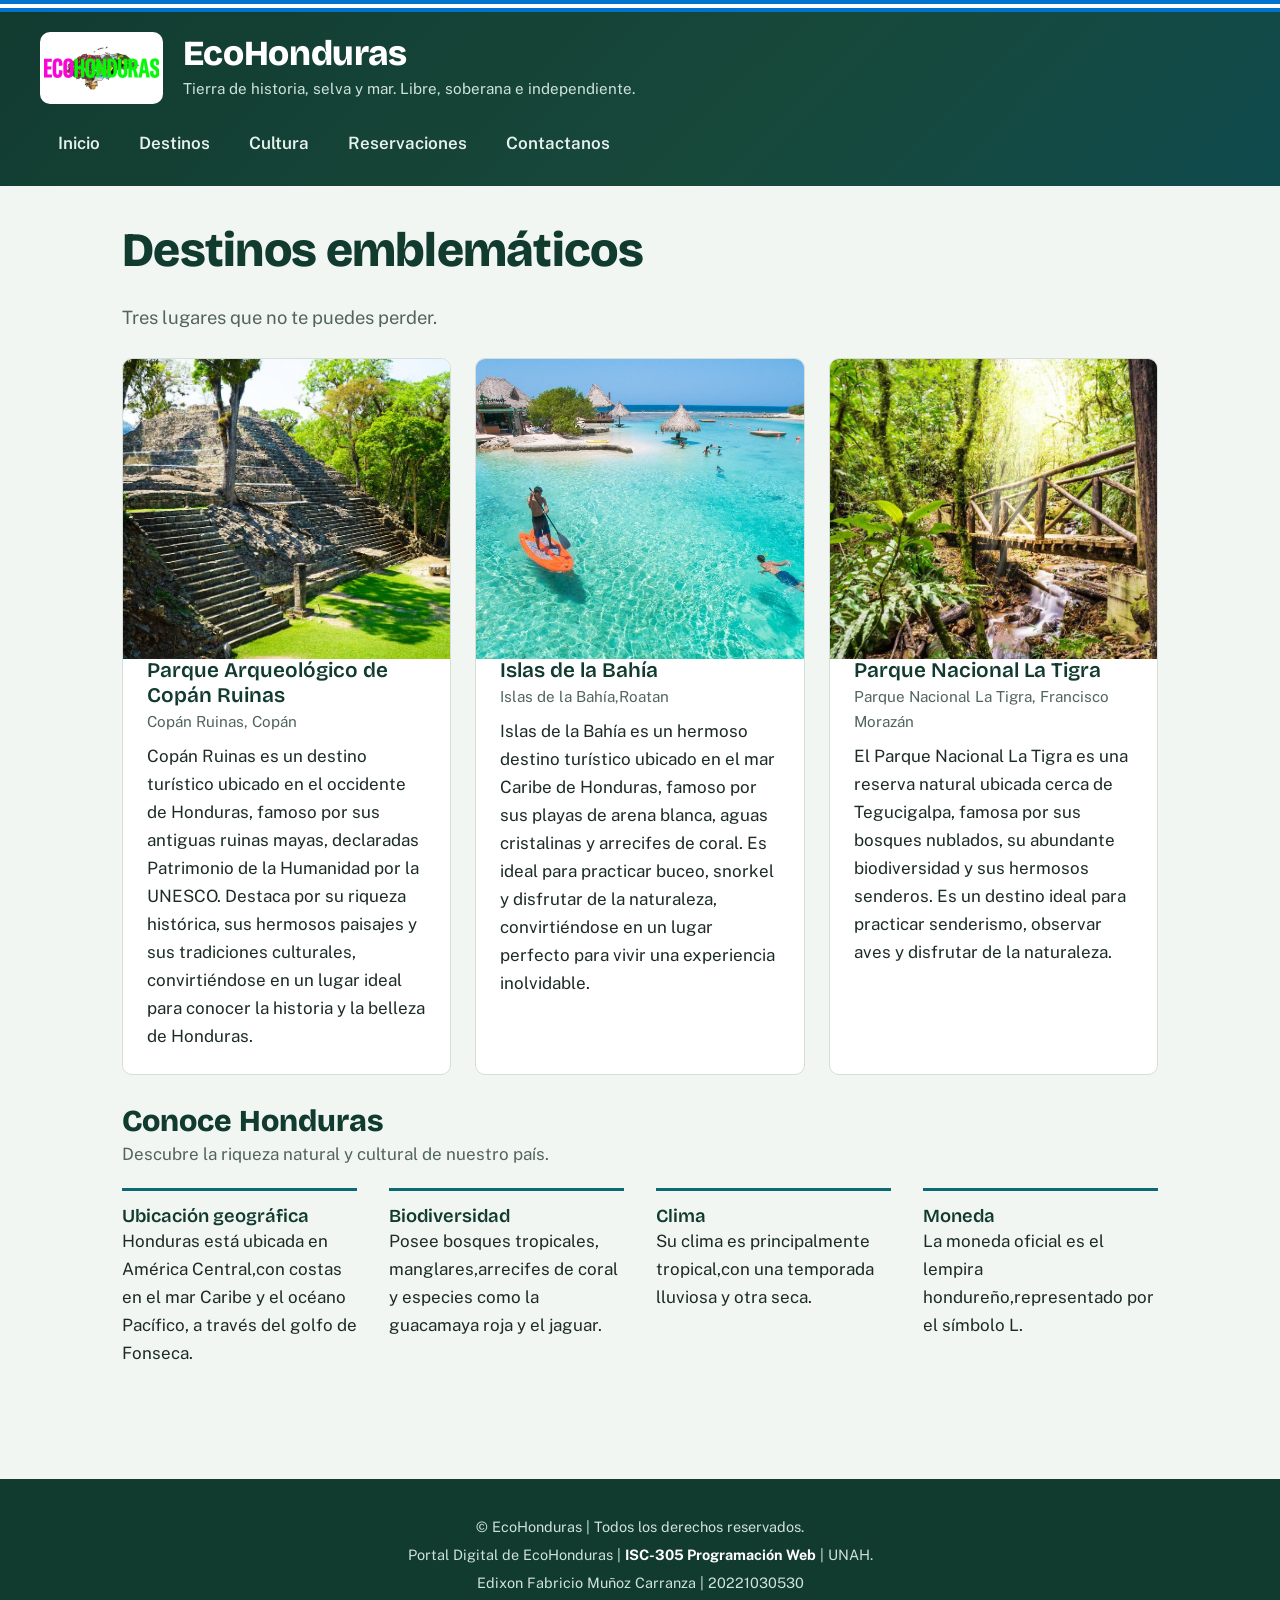
<file: index.html>
<!DOCTYPE html>
<html lang="es">
    <head>
        <meta charset="UTF-8">
        <meta name="viewport" content="width=device-width,initial-scale 1.0">
        <title>EcoHonduras</title>
        <link rel="stylesheet" href="css/style.css">
    </head>
    <body>
        <header>
            <div>
                <figure>
                    <img src="img/logo.png" alt="Logo EcoHonduras">
                </figure>
            </div>
            <div>
                <h1>EcoHonduras</h1>
                <p>Tierra de historia, selva y mar. Libre, soberana e independiente.</p>
            </div>      
            <nav>
                <ul>
                    <li><a href="index.html">Inicio</a></li>
                    <li><a href="destinos.html">Destinos</a></li>
                    <li><a href="cultura.html">Cultura</a></li>
                    <li><a href="reservaciones.html">Reservaciones</a></li>
                    <li><a href="contactos.html">Contactanos</a></li>
                </ul>
            </nav>
        </header>

        <main>
            <section>
                <h2>Destinos emblemáticos</h2>
                <p>Tres lugares que no te puedes perder.</p>
                <article>
                    <h3>Parque Arqueológico de Copán Ruinas</h3>
                    <figure> <img src="img/ruinas-de-copan.jpg" alt="Ruinas de Copan" width="400" height="300"></figure>
                    <figcaption>Copán Ruinas, Copán</figcaption>
                    <p>
                        Copán Ruinas es un destino turístico ubicado en el occidente de Honduras, famoso por sus antiguas ruinas 
                        mayas, declaradas Patrimonio de la Humanidad por la UNESCO. Destaca por su riqueza histórica, sus hermosos 
                        paisajes y sus tradiciones culturales, convirtiéndose en un lugar ideal para conocer la historia y la belleza 
                        de Honduras.
                    </p>
                </article>

                <article>
                    <h3>Islas de la Bahía</h3>
                    <figure> <img src="img/islas-diario-roatan.jpg" alt="Islas de la Bahía" width="400" height="300"></figure>
                    <figcaption>Islas de la Bahía,Roatan</figcaption>
                    <p>
                        Islas de la Bahía es un hermoso destino turístico ubicado en el mar Caribe de Honduras, famoso por sus playas de 
                        arena blanca, aguas cristalinas y arrecifes de coral. Es ideal para practicar buceo, snorkel y disfrutar de la 
                        naturaleza, convirtiéndose en un lugar perfecto para vivir una experiencia inolvidable.
                    </p>
                </article>

                <article>
                    <h3>Parque Nacional La Tigra</h3>
                    <figure> <img src="img/La tigra 1.jpg" alt="Parque Nacional la Tigra" width="400" height="300"></figure>
                    <figcaption>Parque Nacional La Tigra, Francisco Morazán</figcaption>
                    <p>
                        El Parque Nacional La Tigra es una reserva natural ubicada cerca de Tegucigalpa, famosa por sus bosques nublados, 
                        su abundante biodiversidad y sus hermosos senderos. Es un destino ideal para practicar senderismo, observar aves 
                        y disfrutar de la naturaleza.
                    </p>
                </article>
            </section>

            <section>
                <h2>Conoce Honduras</h2>
                <p>Descubre la riqueza natural y cultural de nuestro país.</p>

                <div>
                    <article>
                        <h3>Ubicación geográfica</h3>
                        <p>Honduras está ubicada en América Central,con costas en el mar Caribe y el océano Pacífico, a través del golfo de Fonseca.</p>
                    </article>

                    <article>
                        <h3>Biodiversidad</h3>
                        <p>Posee bosques tropicales, manglares,arrecifes de coral y especies como la guacamaya roja y el jaguar.</p>
                    </article>

                    <article>
                        <h3>Clima</h3>
                        <p>Su clima es principalmente tropical,con una temporada lluviosa y otra seca.</p>
                    </article>

                    <article>
                        <h3>Moneda</h3>
                        <p>La moneda oficial es el lempira hondureño,representado por el símbolo L.</p>
                    </article>

                </div>
            </section>
        </main>
        <footer>
            <p>
                &copy; EcoHonduras | Todos los derechos reservados.
            </p>
            <p>Portal Digital de EcoHonduras | <strong>ISC-305 Programación Web</strong> | UNAH.</p>
            <p>Edixon Fabricio Muñoz Carranza | 20221030530</p>
        </footer>
    </body>
</html>
</file>
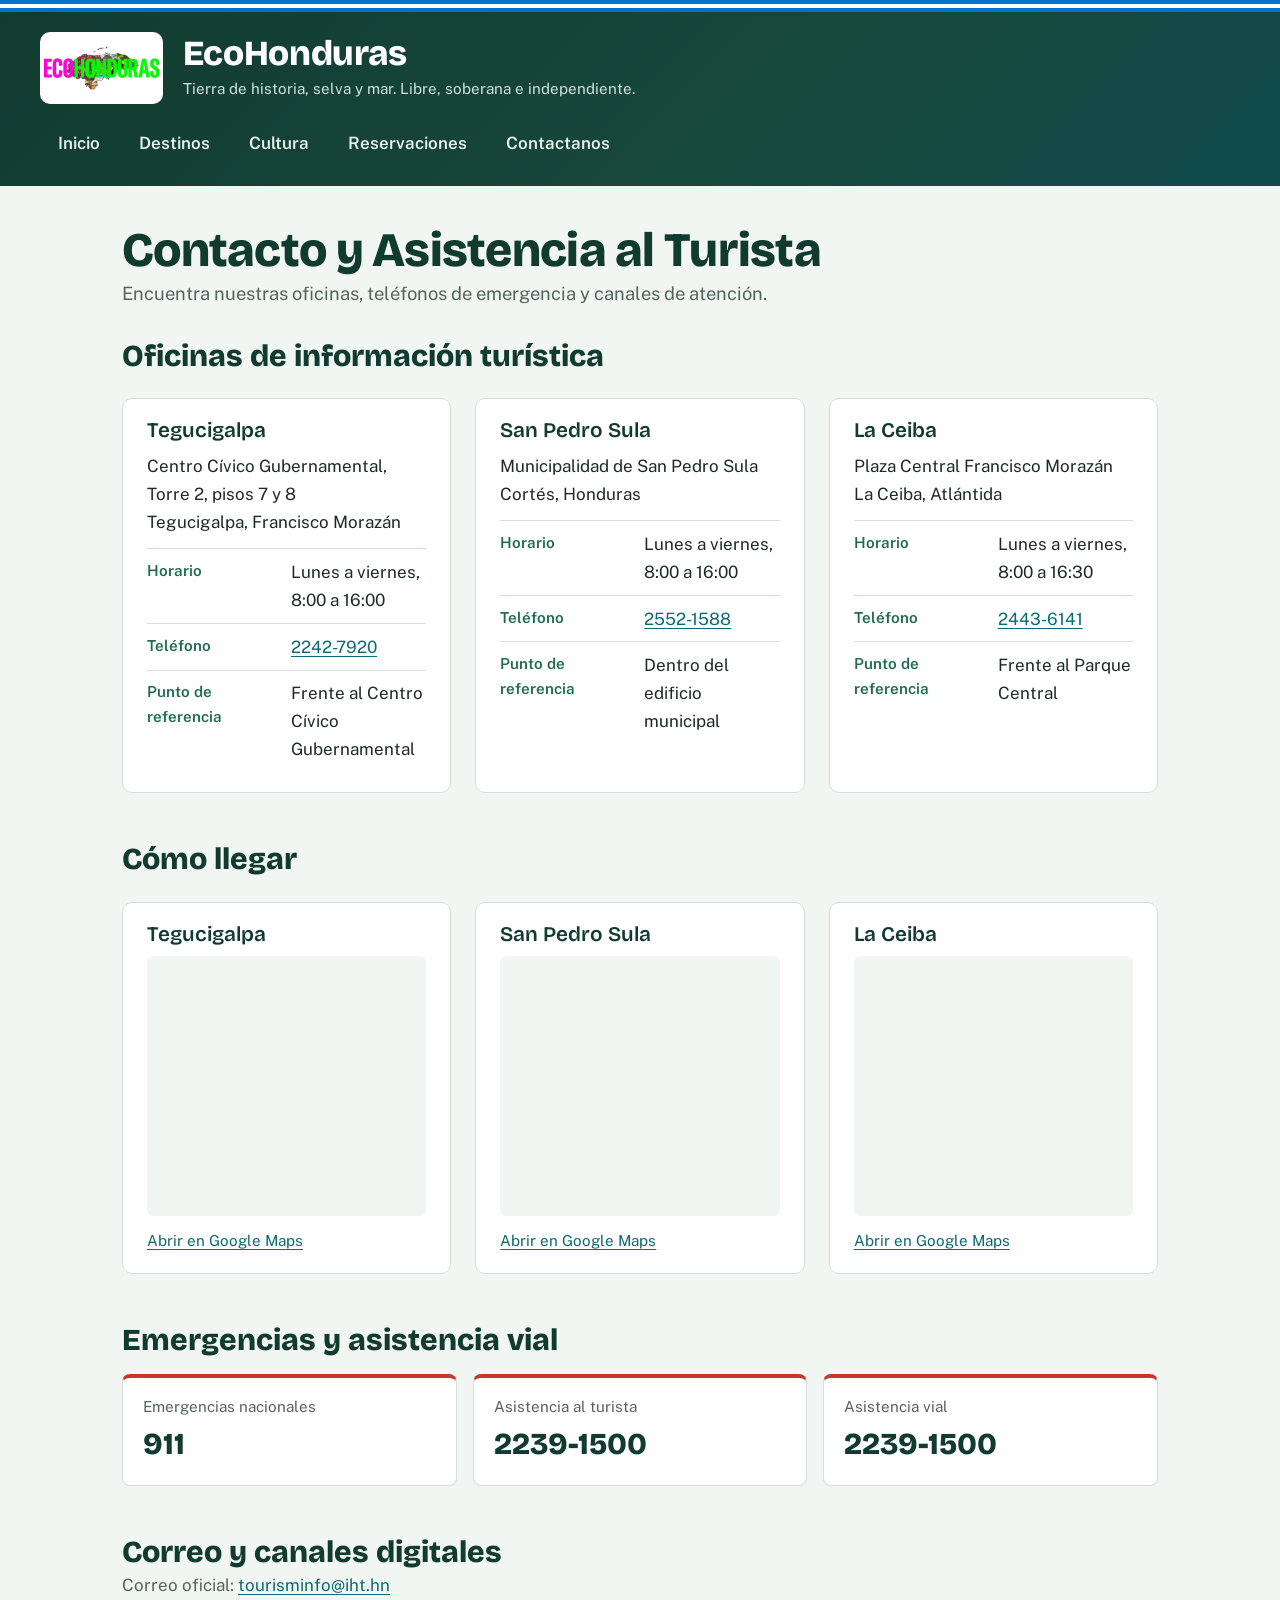
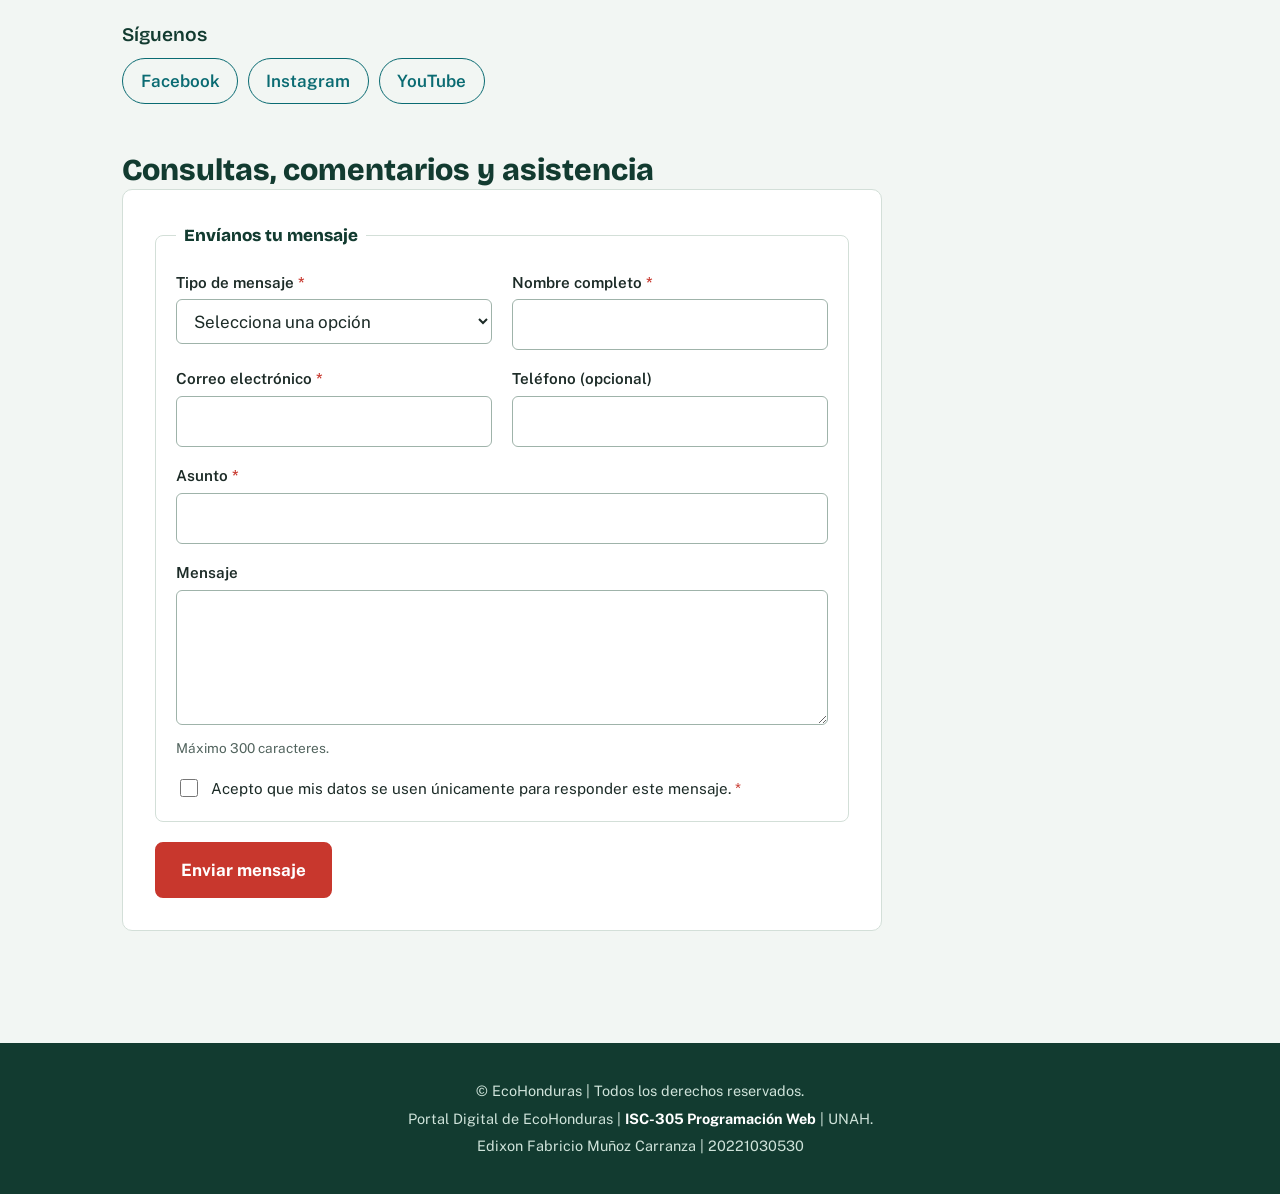
<file: contactos.html>
<!DOCTYPE html>
<html lang="es">
    <head>
        <meta charset="UTF-8">
        <meta name="viewport" content="width=device-width,initial-scale 1.0">
        <title>EcoHonduras</title>
        <link rel="stylesheet" href="css/style.css">
        <link rel="stylesheet" href="css/contactos.css">
    </head>
    <body>
        <header>
            <div>
                <figure>
                    <img src="img/logo.png" alt="Logo EcoHonduras">
                </figure>
            </div>
            <div>
                <h1>EcoHonduras</h1>
                <p>Tierra de historia, selva y mar. Libre, soberana e independiente.</p>
            </div>      
            <nav>
                <ul>
                    <li><a href="index.html">Inicio</a></li>
                    <li><a href="destinos.html">Destinos</a></li>
                    <li><a href="cultura.html">Cultura</a></li>
                    <li><a href="reservaciones.html">Reservaciones</a></li>
                    <li><a href="contactos.html">Contactanos</a></li>
                </ul>
            </nav>
        </header>
        <main>
            <section>
                <h2>Contacto y Asistencia al Turista</h2>
                <p>Encuentra nuestras oficinas, teléfonos de emergencia y canales de atención.</p>
            </section>

            <section>
                <h2>Oficinas de información turística</h2>

                <article>
                    <h3>Tegucigalpa</h3>
                    <address>
                    Centro Cívico Gubernamental, Torre 2, pisos 7 y 8<br>
                    Tegucigalpa, Francisco Morazán
                    </address>
                    <dl>
                    <div><dt>Horario</dt><dd>Lunes a viernes, 8:00 a 16:00</dd></div>
                    <div><dt>Teléfono</dt><dd><a href="tel:+50422427920">2242-7920</a></dd></div>
                    <div><dt>Punto de referencia</dt><dd>Frente al Centro Cívico Gubernamental</dd></div>
                    </dl>
                </article>

                <article>
                    <h3>San Pedro Sula</h3>
                    <address>
                    Municipalidad de San Pedro Sula<br>
                    Cortés, Honduras
                    </address>
                    <dl>
                    <div><dt>Horario</dt><dd>Lunes a viernes, 8:00 a 16:00</dd></div>
                    <div><dt>Teléfono</dt><dd><a href="tel:+50425521588">2552-1588</a></dd></div>
                    <div><dt>Punto de referencia</dt><dd>Dentro del edificio municipal</dd></div>
                    </dl>
                </article>

                <article>
                    <h3>La Ceiba</h3>
                    <address>
                    Plaza Central Francisco Morazán<br>
                    La Ceiba, Atlántida
                    </address>
                    <dl>
                    <div><dt>Horario</dt><dd>Lunes a viernes, 8:00 a 16:30</dd></div>
                    <div><dt>Teléfono</dt><dd><a href="tel:+50424436141">2443-6141</a></dd></div>
                    <div><dt>Punto de referencia</dt><dd>Frente al Parque Central</dd></div>
                    </dl>
                </article>
            </section>

            <section>
                <h2>Cómo llegar</h2>

                <article>
                    <h3>Tegucigalpa</h3>
                    <iframe
                    src="https://maps.google.com/maps?q=Centro+C%C3%ADvico+Gubernamental+Tegucigalpa+Honduras&amp;hl=es&amp;output=embed"
                    title="Mapa del Centro Cívico Gubernamental en Tegucigalpa"
                    width="600" height="400"
                    loading="lazy"
                    referrerpolicy="no-referrer-when-downgrade"></iframe>
                    <p><a href="https://maps.app.goo.gl/xcqtDkFf37687qEg8" target="_blank" rel="noopener noreferrer">Abrir en Google Maps</a></p>
                </article>

                <article>
                    <h3>San Pedro Sula</h3>
                    <iframe
                    src="https://maps.google.com/maps?q=Municipalidad+de+San+Pedro+Sula+Honduras&amp;hl=es&amp;output=embed"
                    title="Mapa de la Municipalidad de San Pedro Sula"
                    width="600" height="400"
                    loading="lazy"
                    referrerpolicy="no-referrer-when-downgrade"></iframe>
                    <p><a href="https://maps.app.goo.gl/H4vZ3taasVwSTg386" target="_blank" rel="noopener noreferrer">Abrir en Google Maps</a></p>
                </article>

                <article>
                    <h3>La Ceiba</h3>
                    <iframe
                    src="https://maps.google.com/maps?q=Municipalidad+de+La+Ceiba+Atl%C3%A1ntida+Honduras&amp;hl=es&amp;output=embed"
                    title="Mapa de la Municipalidad de La Ceiba"
                    width="600" height="400"
                    loading="lazy"
                    referrerpolicy="no-referrer-when-downgrade"></iframe>
                    <p><a href="https://maps.app.goo.gl/grFYdtGtT64FKicW9" target="_blank" rel="noopener noreferrer">Abrir en Google Maps</a></p>
                </article>
            </section>
            
            <section>
                <h2>Emergencias y asistencia vial</h2>
                <dl>
                    <div>
                    <dt>Emergencias nacionales</dt>
                    <dd><a href="tel:911">911</a></dd>
                    </div>
                    <div>
                    <dt>Asistencia al turista</dt>
                    <dd><a href="tel:+50422391500">2239-1500</a></dd>
                    </div>
                    <div>
                    <dt>Asistencia vial</dt>
                    <dd><a href="tel:+50422391500">2239-1500</a></dd>
                    </div>
                </dl>
            </section>

            <section>
                <h2>Correo y canales digitales</h2>
                <p>Correo oficial:
                    <a href="mailto:tourisminfo@iht.hn">tourisminfo@iht.hn</a>
                </p>

                <h3>Síguenos</h3>
                <ul>
                    <li><a href="https://www.facebook.com/HondurasTravel" target="_blank" rel="noopener noreferrer">Facebook</a></li>
                    <li><a href="https://www.instagram.com/honduras.travel" target="_blank" rel="noopener noreferrer">Instagram</a></li>
                    <li><a href="https://www.youtube.com/@HondurasTravel" target="_blank" rel="noopener noreferrer">YouTube</a></li>
                </ul>
            </section>

            <section>
                <h2>Consultas, comentarios y asistencia</h2>

                <form action="#" method="post">
                    <fieldset>
                        <legend>Envíanos tu mensaje</legend>
                        <div>
                            <label for="tipo-consulta">Tipo de mensaje</label>
                            <select id="tipo-consulta" name="tipo_consulta" required>
                                <option value="">Selecciona una opción</option>
                                <option value="consulta">Consulta general</option>
                                <option value="comentario">Comentario o sugerencia</option>
                                <option value="asistencia">Solicitud de asistencia ciudadana</option>
                            </select>
                        </div>
                        <div>
                            <label for="nombre">Nombre completo </label>
                            <input type="text" id="nombre" name="nombre" required>
                        </div>
                        <div>
                            <label for="correo">Correo electrónico </label>
                            <input type="email" id="correo" name="correo" required>
                        </div>
                        <div>
                            <label for="telefono">Teléfono (opcional)</label>
                            <input type="tel" id="telefono" name="telefono">
                        </div>
                        <div>
                            <label for="asunto">Asunto </label>
                            <input type="text" id="asunto" name="asunto" required>
                        </div>
                        <div>
                            <label for="comentarios">Mensaje</label><br>
                            <textarea id="comentarios" name="comentarios"
                                    rows="4" cols="40" maxlength="300"
                                    aria-describedby="ayuda-comentarios"></textarea><br>
                            <small id="ayuda-comentarios">Máximo 300 caracteres.</small>   
                        </div>
                        <div>
                            <input type="checkbox" id="privacidad" name="privacidad" required>
                            <label for="privacidad">Acepto que mis datos se usen únicamente para responder este mensaje.</label>
                        </div>
                    </fieldset>
                    <button type="submit">Enviar mensaje</button>
                </form>
            </section>
        </main>
        <footer>
            <p>
                &copy; EcoHonduras | Todos los derechos reservados.
            </p>
            <p>Portal Digital de EcoHonduras | <strong>ISC-305 Programación Web</strong> | UNAH.</p>
            <p>Edixon Fabricio Muñoz Carranza | 20221030530</p>
        </footer>
    </body>
</html>
</file>
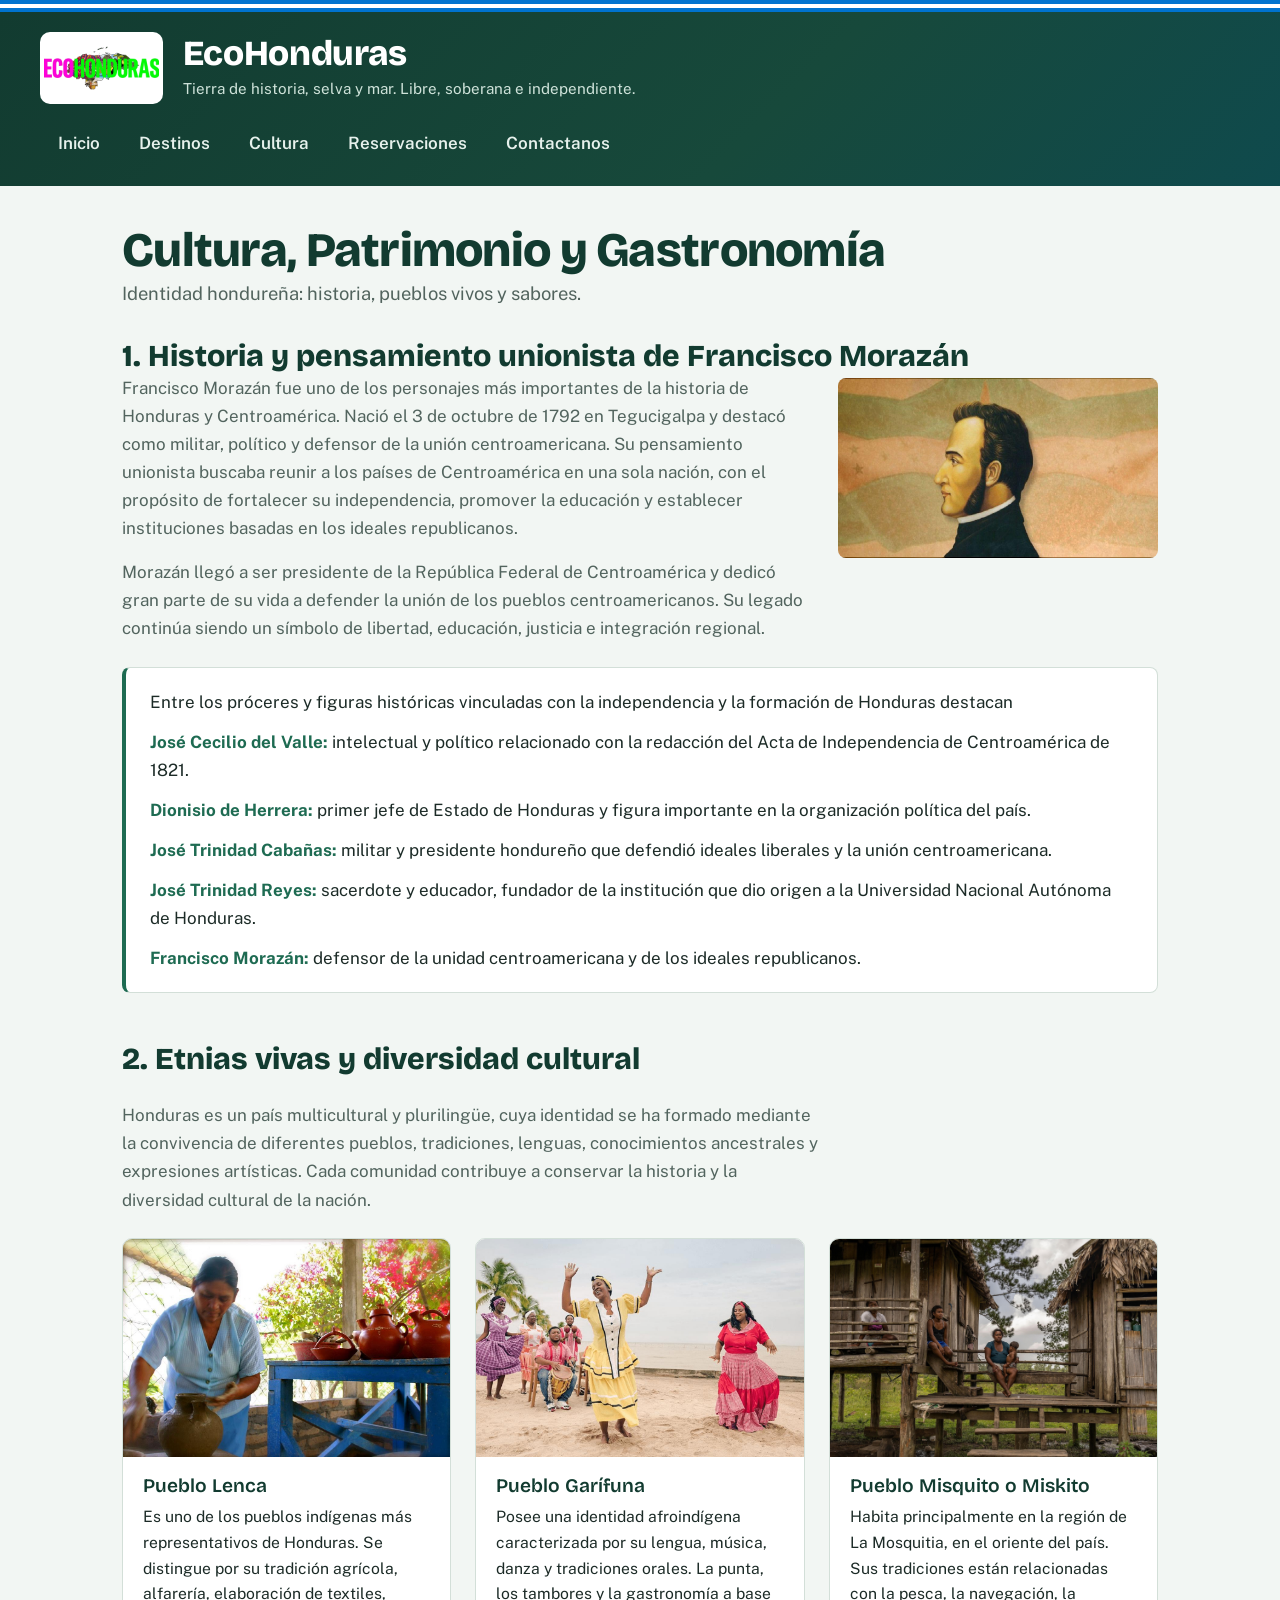
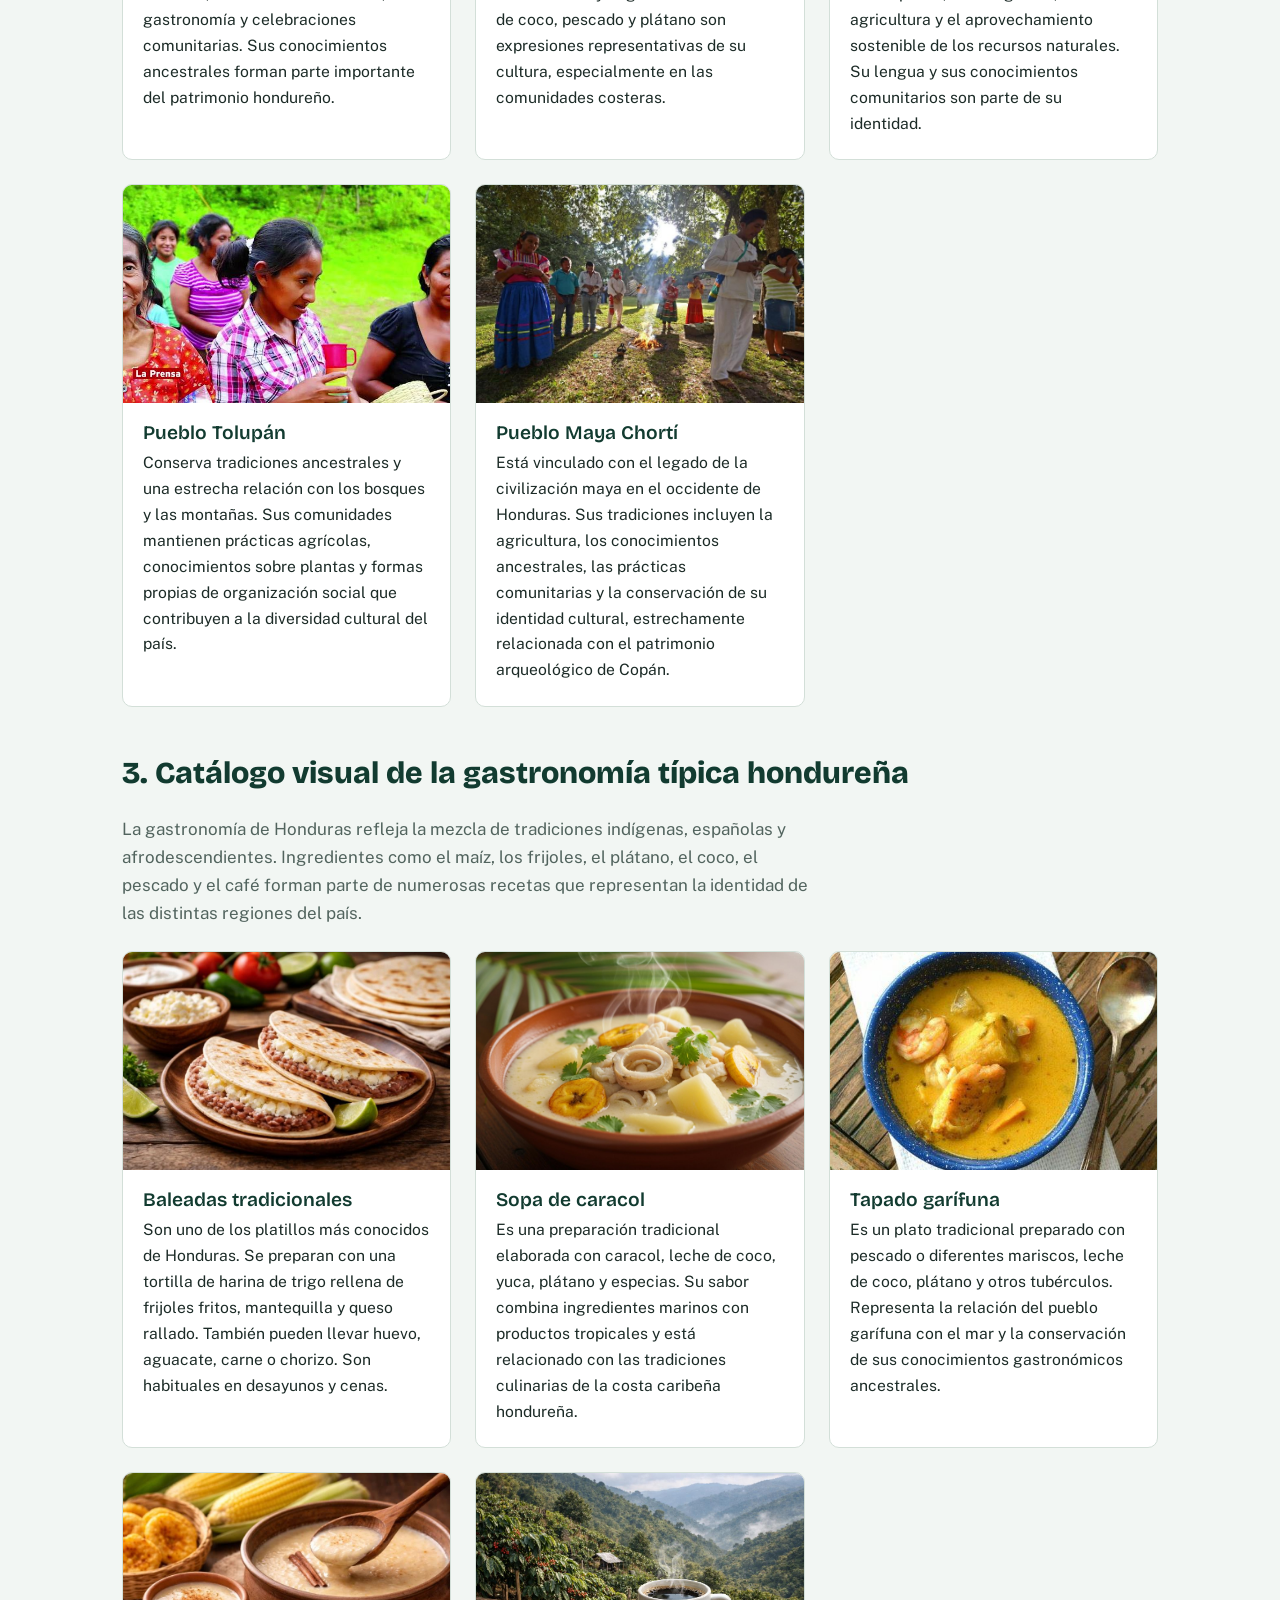
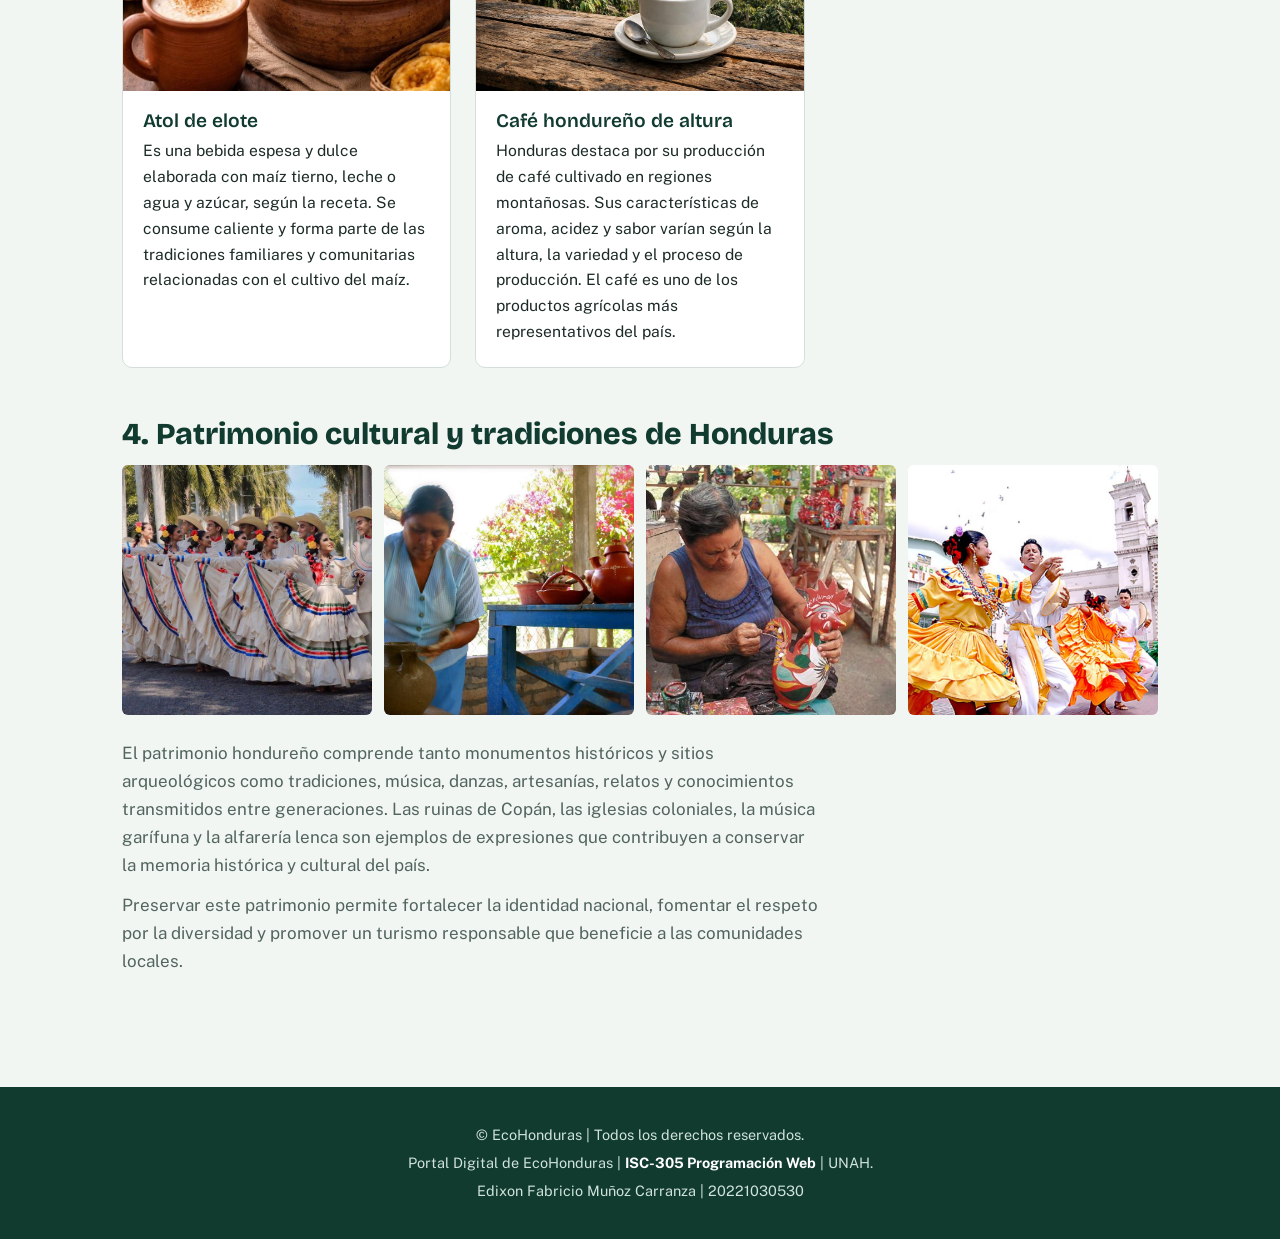
<file: cultura.html>
<!DOCTYPE html>
<html lang="es">
    <head>
        <meta charset="UTF-8">
        <meta name="viewport" content="width=device-width,initial-scale 1.0">
        <title>EcoHonduras</title>
        <link rel="stylesheet" href="css/style.css">
        <link rel="stylesheet" href="css/cultura.css">
    </head>
    <body>
        <header>
            <div>
                <figure>
                    <img src="img/logo.png" alt="Logo EcoHonduras">
                </figure>
            </div>
            <div>
                <h1>EcoHonduras</h1>
                <p>Tierra de historia, selva y mar. Libre, soberana e independiente.</p>
            </div>      
            <nav>
                <ul>
                    <li><a href="index.html">Inicio</a></li>
                    <li><a href="destinos.html">Destinos</a></li>
                    <li><a href="cultura.html">Cultura</a></li>
                    <li><a href="reservaciones.html">Reservaciones</a></li>
                    <li><a href="contactos.html">Contactanos</a></li>
                </ul>
            </nav>
        </header>
        <main>
            <section>
                <h2>Cultura, Patrimonio y Gastronomía</h2>
                <p>Identidad hondureña: historia, pueblos vivos y sabores.</p>
            </section>

            <section>
                <h3>1. Historia y pensamiento unionista de Francisco Morazán</h3>
                <figure>
                    <img src="img/francisco-morazan.jpg" alt="Francisco Morazán">
                </figure>
                <p>
                    Francisco Morazán fue uno de los personajes más importantes de la historia de Honduras y Centroamérica.
                    Nació el 3 de octubre de 1792 en Tegucigalpa y destacó como militar, político y defensor de la unión 
                    centroamericana. Su pensamiento unionista buscaba reunir a los países de Centroamérica en una sola nación, 
                    con el propósito de fortalecer su independencia, promover la educación y establecer instituciones basadas en 
                    los ideales republicanos.
                </p>
                <p>
                    Morazán llegó a ser presidente de la República Federal de Centroamérica y dedicó gran parte de su vida a 
                    defender la unión de los pueblos centroamericanos. Su legado continúa siendo un símbolo de libertad, educación, 
                    justicia e integración regional.
                </p>
                <div>
                    <p>Entre los próceres y figuras históricas vinculadas con la independencia y la formación de Honduras destacan</p>
                    <ul>
                        <li>
                            <strong>José Cecilio del Valle:</strong> intelectual y político relacionado con la redacción del Acta de Independencia de Centroamérica de 1821.
                        </li>
                        <li>
                            <strong>Dionisio de Herrera:</strong> primer jefe de Estado de Honduras y figura importante en la organización política del país.
                        </li>
                        <li>
                            <strong>José Trinidad Cabañas:</strong> militar y presidente hondureño que defendió ideales liberales y la unión centroamericana.
                        </li>
                        <li>
                            <strong>José Trinidad Reyes:</strong> sacerdote y educador, fundador de la institución que dio origen a la Universidad Nacional Autónoma de Honduras.
                        </li>
                        <li>
                            <strong>Francisco Morazán:</strong> defensor de la unidad centroamericana y de los ideales republicanos.
                        </li>
                    </ul>
                </div>
            </section>

            <section>
                <h3>2. Etnias vivas y diversidad cultural</h3>
                <p>Honduras es un país multicultural y plurilingüe, cuya identidad se ha formado mediante la convivencia de diferentes 
                    pueblos, tradiciones, lenguas, conocimientos ancestrales y expresiones artísticas. Cada comunidad contribuye a conservar 
                    la historia y la diversidad cultural de la nación.
                </p>

                <article>
                    <img src="img/lenca.jpg" alt="Pueblo Lenca elaborando artesanía">
                    <div>
                        <h3>Pueblo Lenca</h3>
                        <p>Es uno de los pueblos indígenas más representativos de Honduras. Se distingue por su tradición agrícola, alfarería, elaboración de textiles, gastronomía y celebraciones comunitarias. Sus conocimientos ancestrales forman parte importante del patrimonio hondureño.</p>
                    </div>
                </article>

                <article>
                    <img src="img/garifuna.jpg" alt="Pueblo Garífuna">
                    <div>
                        <h3>Pueblo Garífuna</h3>
                        <p>Posee una identidad afroindígena caracterizada por su lengua, música, danza y tradiciones orales. La punta, los tambores y la gastronomía a base de coco, pescado y plátano son expresiones representativas de su cultura, especialmente en las comunidades costeras.</p>
                    </div>
                </article>

                <article>
                    <img src="img/misquito.jpg" alt="Pueblo Misquito o Miskito">
                    <div>
                        <h3>Pueblo Misquito o Miskito</h3>
                        <p>Habita principalmente en la región de La Mosquitia, en el oriente del país. Sus tradiciones están relacionadas con la pesca, la navegación, la agricultura y el aprovechamiento sostenible de los recursos naturales. Su lengua y sus conocimientos comunitarios son parte de su identidad.</p>
                    </div>
                </article>

                <article>
                    <img src="img/tolupan.jpg" alt="Pueblo Tolupán">
                    <div>
                        <h3>Pueblo Tolupán</h3>
                        <p>Conserva tradiciones ancestrales y una estrecha relación con los bosques y las montañas. Sus comunidades mantienen prácticas agrícolas, conocimientos sobre plantas y formas propias de organización social que contribuyen a la diversidad cultural del país.</p>
                    </div>
                </article>

                <article>
                    <img src="img/chortis.jpg" alt="Pueblo Maya Chortí">
                    <div>
                        <h3>Pueblo Maya Chortí</h3>
                        <p>Está vinculado con el legado de la civilización maya en el occidente de Honduras. Sus tradiciones incluyen la agricultura, los conocimientos ancestrales, las prácticas comunitarias y la conservación de su identidad cultural, estrechamente relacionada con el patrimonio arqueológico de Copán.</p>
                    </div>
                </article>
            </section>

            <section>
                <h3>3. Catálogo visual de la gastronomía típica hondureña</h3>
                <p>La gastronomía de Honduras refleja la mezcla de tradiciones indígenas, españolas y afrodescendientes. 
                    Ingredientes como el maíz, los frijoles, el plátano, el coco, el pescado y el café forman parte de 
                    numerosas recetas que representan la identidad de las distintas regiones del país.
                </p>

                <article>
                    <img src="img/baleadas.jpg" alt="Baleadas tradicionales">
                    <div>
                        <h3>Baleadas tradicionales</h3>
                        <p>Son uno de los platillos más conocidos de Honduras. Se preparan con una tortilla de harina de trigo rellena de frijoles fritos, mantequilla y queso rallado. También pueden llevar huevo, aguacate, carne o chorizo. Son habituales en desayunos y cenas.</p>
                    </div>
                </article>

                <article>
                    <img src="img/sopa-de-caracol.jpg" alt="Sopa de caracol">
                    <div>
                        <h3>Sopa de caracol</h3>
                        <p>Es una preparación tradicional elaborada con caracol, leche de coco, yuca, plátano y especias. Su sabor combina ingredientes marinos con productos tropicales y está relacionado con las tradiciones culinarias de la costa caribeña hondureña.</p>
                    </div>
                </article>

                <article>
                    <img src="img/tapado-garifuna.jpg" alt="Tapado garífuna">
                    <div>
                        <h3>Tapado garífuna</h3>
                        <p>Es un plato tradicional preparado con pescado o diferentes mariscos, leche de coco, plátano y otros tubérculos. Representa la relación del pueblo garífuna con el mar y la conservación de sus conocimientos gastronómicos ancestrales.</p>
                    </div>
                </article>

                <article>
                    <img src="img/atol-de-elote.jpg" alt="Atol de elote">
                    <div>
                        <h3>Atol de elote</h3>
                        <p>Es una bebida espesa y dulce elaborada con maíz tierno, leche o agua y azúcar, según la receta. Se consume caliente y forma parte de las tradiciones familiares y comunitarias relacionadas con el cultivo del maíz.</p>
                    </div>
                </article>

                <article>
                    <img src="img/cafe.jpg" alt="Café hondureño de altura">
                    <div>
                        <h3>Café hondureño de altura</h3>
                        <p>Honduras destaca por su producción de café cultivado en regiones montañosas. Sus características de aroma, acidez y sabor varían según la altura, la variedad y el proceso de producción. El café es uno de los productos agrícolas más representativos del país.</p>
                    </div>
                </article>
            </section>

            <section>
                <h3>4. Patrimonio cultural y tradiciones de Honduras</h3>
                <img src="img/cultura1.jpg" alt="Trajes tipicos de Honduras">
                <img src="img/cultura2.jpg" alt="artesanía de Barro">
                <img src="img/cultura3.jpg" alt="artesanía">
                <img src="img/cultura4.jpg" alt="Bailes folklorico">

                <p>El patrimonio hondureño comprende tanto monumentos históricos y sitios arqueológicos como tradiciones, 
                    música, danzas, artesanías, relatos y conocimientos transmitidos entre generaciones. Las ruinas de Copán, 
                    las iglesias coloniales, la música garífuna y la alfarería lenca son ejemplos de expresiones que contribuyen 
                    a conservar la memoria histórica y cultural del país.
                </p>
                <p>Preservar este patrimonio permite fortalecer la identidad nacional, fomentar el respeto por la diversidad y 
                    promover un turismo responsable que beneficie a las comunidades locales.
                </p>
            </section>
        </main>
        <footer>
            <p>
                &copy; EcoHonduras | Todos los derechos reservados.
            </p>
            <p>Portal Digital de EcoHonduras | <strong>ISC-305 Programación Web</strong> | UNAH.</p>
            <p>Edixon Fabricio Muñoz Carranza | 20221030530</p>
        </footer>
    </body>
</html>
</file>
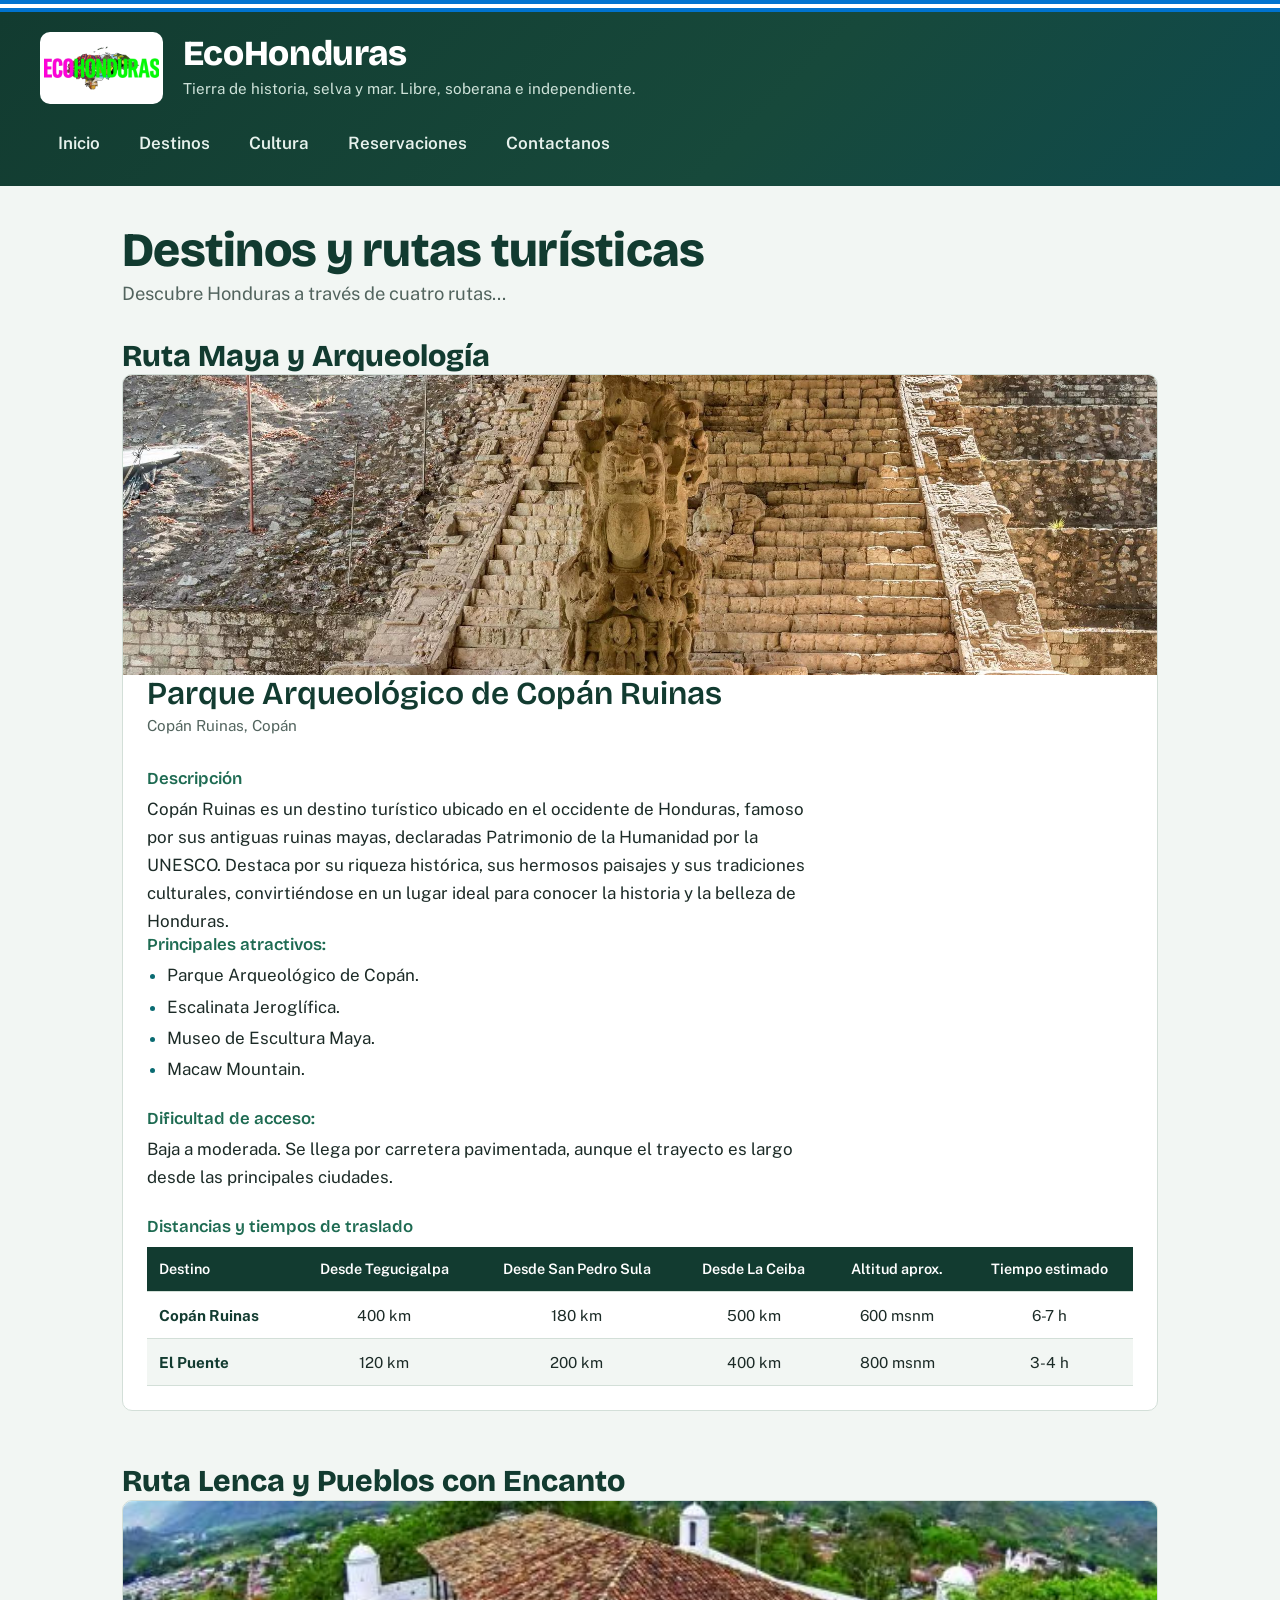
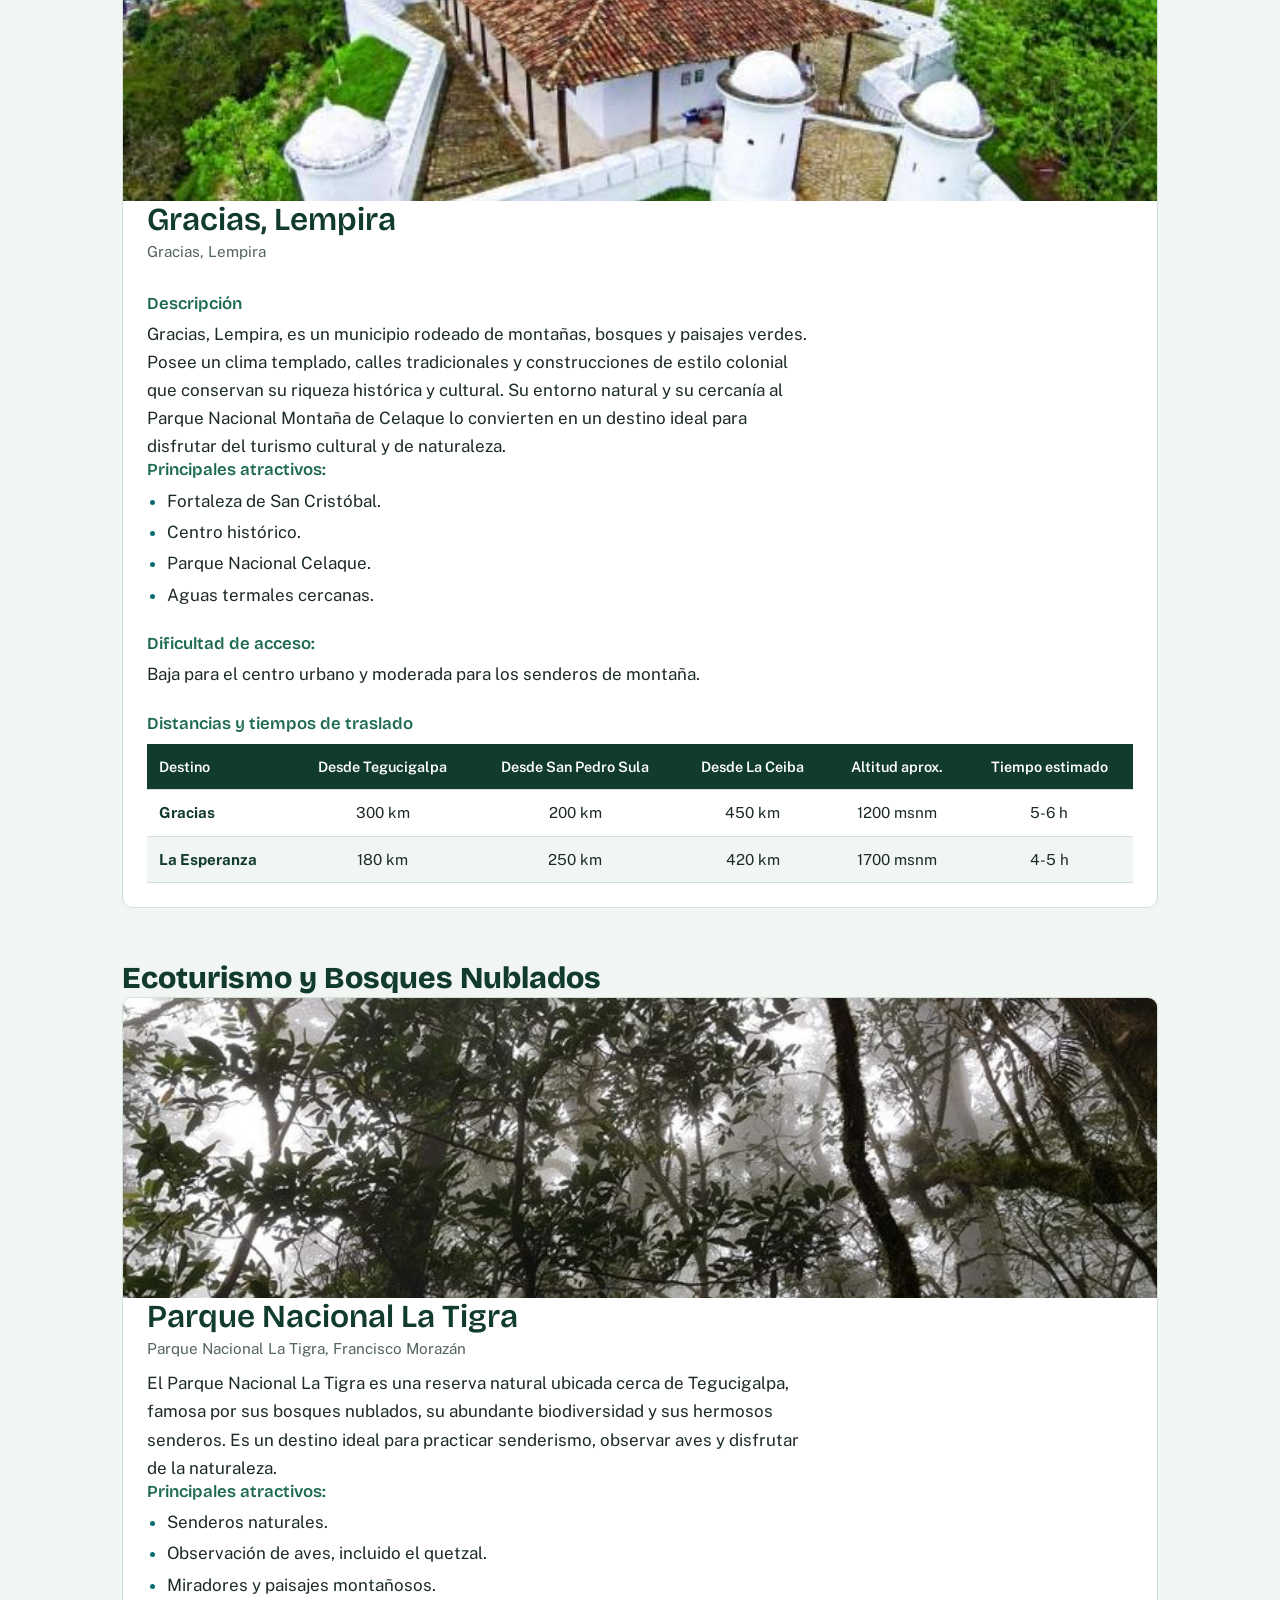
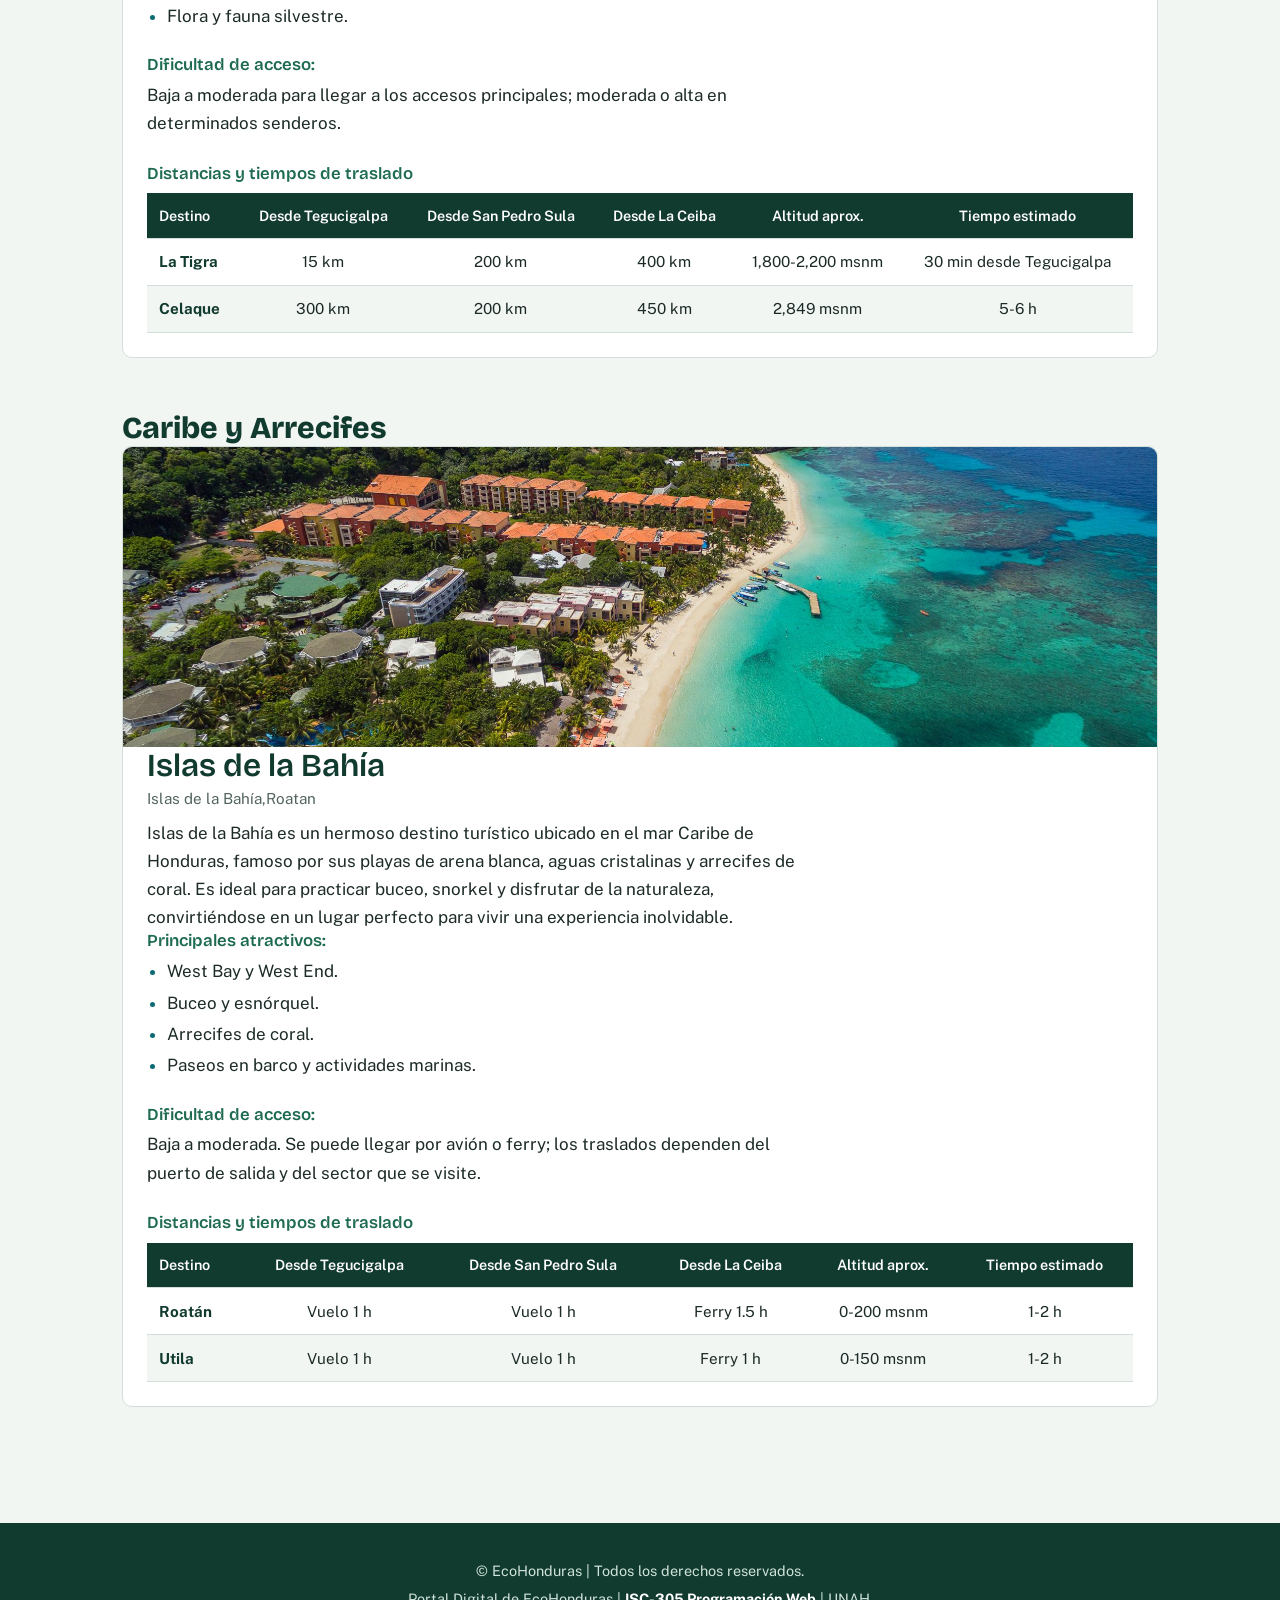
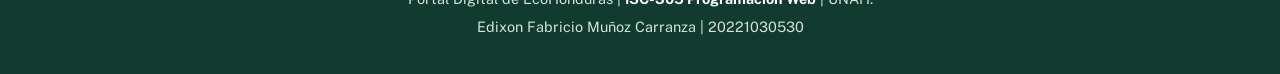
<file: destinos.html>
<!DOCTYPE html>
<html lang="es">
    <head>
        <meta charset="UTF-8">
        <meta name="viewport" content="width=device-width,initial-scale 1.0">
        <title>EcoHonduras</title>
        <link rel="stylesheet" href="css/style.css">
        <link rel="stylesheet" href="css/destinos.css">
    </head>
    <body>
        <header>
            <div>
                <figure>
                    <img src="img/logo.png" alt="Logo EcoHonduras">
                </figure>
            </div>
            <div>
                <h1>EcoHonduras</h1>
                <p>Tierra de historia, selva y mar. Libre, soberana e independiente.</p>
            </div>      
            <nav>
                <ul>
                    <li><a href="index.html">Inicio</a></li>
                    <li><a href="destinos.html">Destinos</a></li>
                    <li><a href="cultura.html">Cultura</a></li>
                    <li><a href="reservaciones.html">Reservaciones</a></li>
                    <li><a href="contactos.html">Contactanos</a></li>
                </ul>
            </nav>
        </header>
        <main>
            <section>
                <h2>Destinos y rutas turísticas</h2>
                <p>Descubre Honduras a través de cuatro rutas...</p>
            </section>

            <section>
                <h3>Ruta Maya y Arqueología</h3>
                <article>
                    <h3>Parque Arqueológico de Copán Ruinas</h3>
                    <figure> <img src="img/ruta-maya.jpg" alt="Ruinas de Copan" width="400" height="300"></figure>
                    <figcaption>Copán Ruinas, Copán</figcaption>
                    <h4>Descripción</h4>
                    <p>
                        Copán Ruinas es un destino turístico ubicado en el occidente de Honduras, famoso por sus antiguas ruinas 
                        mayas, declaradas Patrimonio de la Humanidad por la UNESCO. Destaca por su riqueza histórica, sus hermosos 
                        paisajes y sus tradiciones culturales, convirtiéndose en un lugar ideal para conocer la historia y la belleza 
                        de Honduras.
                    </p>
                    <ul>
                        <h3>Principales atractivos:</h3>
                        <li>Parque Arqueológico de Copán.</li>
                        <li>Escalinata Jeroglífica.</li>
                        <li>Museo de Escultura Maya.</li>
                        <li>Macaw Mountain.</li>
                    </ul>
                    <h4>Dificultad de acceso:</h4>
                    <p>
                        Baja a moderada. Se llega por carretera pavimentada, aunque el trayecto es largo desde las principales ciudades.
                    </p>
                    <div>
                        <h4>Distancias y tiempos de traslado</h4>
                        <table>
                            <thead>
                                <tr>
                                <th>Destino</th>
                                <th>Desde Tegucigalpa</th>
                                <th>Desde San Pedro Sula</th>
                                <th>Desde La Ceiba</th>
                                <th>Altitud aprox.</th>
                                <th>Tiempo estimado</th>
                                </tr>
                            </thead>
                            <tbody>
                                <tr>
                                <td>Copán Ruinas</td>
                                <td>400 km</td>
                                <td>180 km</td>
                                <td>500 km</td>
                                <td>600 msnm</td>
                                <td>6-7 h</td>
                                </tr>
                                <tr>
                                <td>El Puente</td>
                                <td>120 km</td>
                                <td>200 km</td>
                                <td>400 km</td>
                                <td>800 msnm</td>
                                <td>3-4 h</td>
                                </tr>
                            </tbody>
                        </table>
                    </div>
                </article>
            </section>

            <section>
                <h3>Ruta Lenca y Pueblos con Encanto</h3>
                <article>
                    <h3>Gracias, Lempira</h3>
                    <figure> <img src="img/ruta-lenca.jpg" alt="Gracias Lempira" width="400" height="300"></figure>
                    <figcaption>Gracias, Lempira</figcaption>
                    <h4>Descripción</h4>
                    <p>
                        Gracias, Lempira, es un municipio rodeado de montañas, bosques y paisajes verdes. Posee un clima templado, calles tradicionales 
                        y construcciones de estilo colonial que conservan su riqueza histórica y cultural. Su entorno natural y su cercanía al Parque Nacional 
                        Montaña de Celaque lo convierten en un destino ideal para disfrutar del turismo cultural y de naturaleza.
                    </p>
                    <ul>
                        <h3>Principales atractivos:</h3>
                        <li>Fortaleza de San Cristóbal.</li>
                        <li>Centro histórico.</li>
                        <li>Parque Nacional Celaque.</li>
                        <li>Aguas termales cercanas.</li>
                    </ul>
                    <h4>Dificultad de acceso:</h4>
                    <p>
                        Baja para el centro urbano y moderada para los senderos de montaña.
                    </p>
                    <div>
                        <h4>Distancias y tiempos de traslado</h4>
                        <table>
                            <thead>
                                <tr>
                                <th>Destino</th>
                                <th>Desde Tegucigalpa</th>
                                <th>Desde San Pedro Sula</th>
                                <th>Desde La Ceiba</th>
                                <th>Altitud aprox.</th>
                                <th>Tiempo estimado</th>
                                </tr>
                            </thead>
                            <tbody>
                                <tr>
                                <td>Gracias</td>
                                <td>300 km</td>
                                <td>200 km</td>
                                <td>450 km</td>
                                <td>1200 msnm</td>
                                <td>5-6 h</td>
                                </tr>
                                <tr>
                                <td>La Esperanza</td>
                                <td>180 km</td>
                                <td>250 km</td>
                                <td>420 km</td>
                                <td>1700 msnm</td>
                                <td>4-5 h</td>
                                </tr>
                            </tbody>
                        </table>
                    </div>
                </article>
            </section>

            <section>
                <h3>Ecoturismo y Bosques Nublados</h3>
                <article>
                    <h3>Parque Nacional La Tigra</h3>
                    <figure> <img src="img/ruta-ecoturismo.jpg" alt="Parque Nacional la Tigra" width="400" height="300"></figure>
                    <figcaption>Parque Nacional La Tigra, Francisco Morazán</figcaption>
                    <p>
                        El Parque Nacional La Tigra es una reserva natural ubicada cerca de Tegucigalpa, famosa por sus bosques nublados, 
                        su abundante biodiversidad y sus hermosos senderos. Es un destino ideal para practicar senderismo, observar aves 
                        y disfrutar de la naturaleza.
                    </p>
                    <ul>
                        <h3>Principales atractivos:</h3>
                        <li>Senderos naturales.</li>
                        <li>Observación de aves, incluido el quetzal.</li>
                        <li>Miradores y paisajes montañosos.</li>
                        <li>Flora y fauna silvestre.</li>
                    </ul>
                    <h4>Dificultad de acceso:</h4>
                    <p>
                        Baja a moderada para llegar a los accesos principales; moderada o alta en determinados senderos.
                    </p>
                    <div>
                        <h4>Distancias y tiempos de traslado</h4>
                        <table>
                            <thead>
                                <tr>
                                <th>Destino</th>
                                <th>Desde Tegucigalpa</th>
                                <th>Desde San Pedro Sula</th>
                                <th>Desde La Ceiba</th>
                                <th>Altitud aprox.</th>
                                <th>Tiempo estimado</th>
                                </tr>
                            </thead>
                            <tbody>
                                <tr>
                                <td>La Tigra</td>
                                <td>15 km</td>
                                <td>200 km</td>
                                <td>400 km</td>
                                <td>1,800-2,200 msnm</td>
                                <td>30 min desde Tegucigalpa</td>
                                </tr>
                                <tr>
                                <td>Celaque</td>
                                <td>300 km</td>
                                <td>200 km</td>
                                <td>450 km</td>
                                <td>2,849 msnm</td>
                                <td>5-6 h</td>
                                </tr>
                            </tbody>
                        </table>
                    </div>
                </article>
            </section>

            <section>
                <h3>Caribe y Arrecifes</h3>
                <article>
                    <h3>Islas de la Bahía</h3>
                    <figure> <img src="img/ruta-caribe.jpg" alt="Islas de la Bahía" width="400" height="300"></figure>
                    <figcaption>Islas de la Bahía,Roatan</figcaption>
                    <p>
                        Islas de la Bahía es un hermoso destino turístico ubicado en el mar Caribe de Honduras, famoso por sus playas de 
                        arena blanca, aguas cristalinas y arrecifes de coral. Es ideal para practicar buceo, snorkel y disfrutar de la 
                        naturaleza, convirtiéndose en un lugar perfecto para vivir una experiencia inolvidable.
                    </p>
                    <ul>
                        <h3>Principales atractivos:</h3>
                        <li>West Bay y West End.</li>
                        <li>Buceo y esnórquel.</li>
                        <li>Arrecifes de coral.</li>
                        <li>Paseos en barco y actividades marinas.</li>
                    </ul>
                    <h4>Dificultad de acceso:</h4>
                    <p>
                        Baja a moderada. Se puede llegar por avión o ferry; los traslados dependen del puerto de salida y del sector que se visite.
                    </p>
                    <div>
                        <h4>Distancias y tiempos de traslado</h4>
                        <table>
                            <thead>
                                <tr>
                                <th>Destino</th>
                                <th>Desde Tegucigalpa</th>
                                <th>Desde San Pedro Sula</th>
                                <th>Desde La Ceiba</th>
                                <th>Altitud aprox.</th>
                                <th>Tiempo estimado</th>
                                </tr>
                            </thead>
                            <tbody>
                                <tr>
                                <td>Roatán</td>
                                <td>Vuelo 1 h</td>
                                <td>Vuelo 1 h</td>
                                <td>Ferry 1.5 h</td>
                                <td>0-200 msnm</td>
                                <td>1-2 h</td>
                                </tr>
                                <tr>
                                <td>Utila</td>
                                <td>Vuelo 1 h</td>
                                <td>Vuelo 1 h</td>
                                <td>Ferry 1 h</td>
                                <td>0-150 msnm</td>
                                <td>1-2 h</td>
                                </tr>
                            </tbody>
                        </table>
                    </div>
                </article>
            </section>
        </main>
        <footer>
            <p>
                &copy; EcoHonduras | Todos los derechos reservados.
            </p>
            <p>Portal Digital de EcoHonduras | <strong>ISC-305 Programación Web</strong> | UNAH.</p>
            <p>Edixon Fabricio Muñoz Carranza | 20221030530</p>
        </footer>
    </body>
</html>
</file>
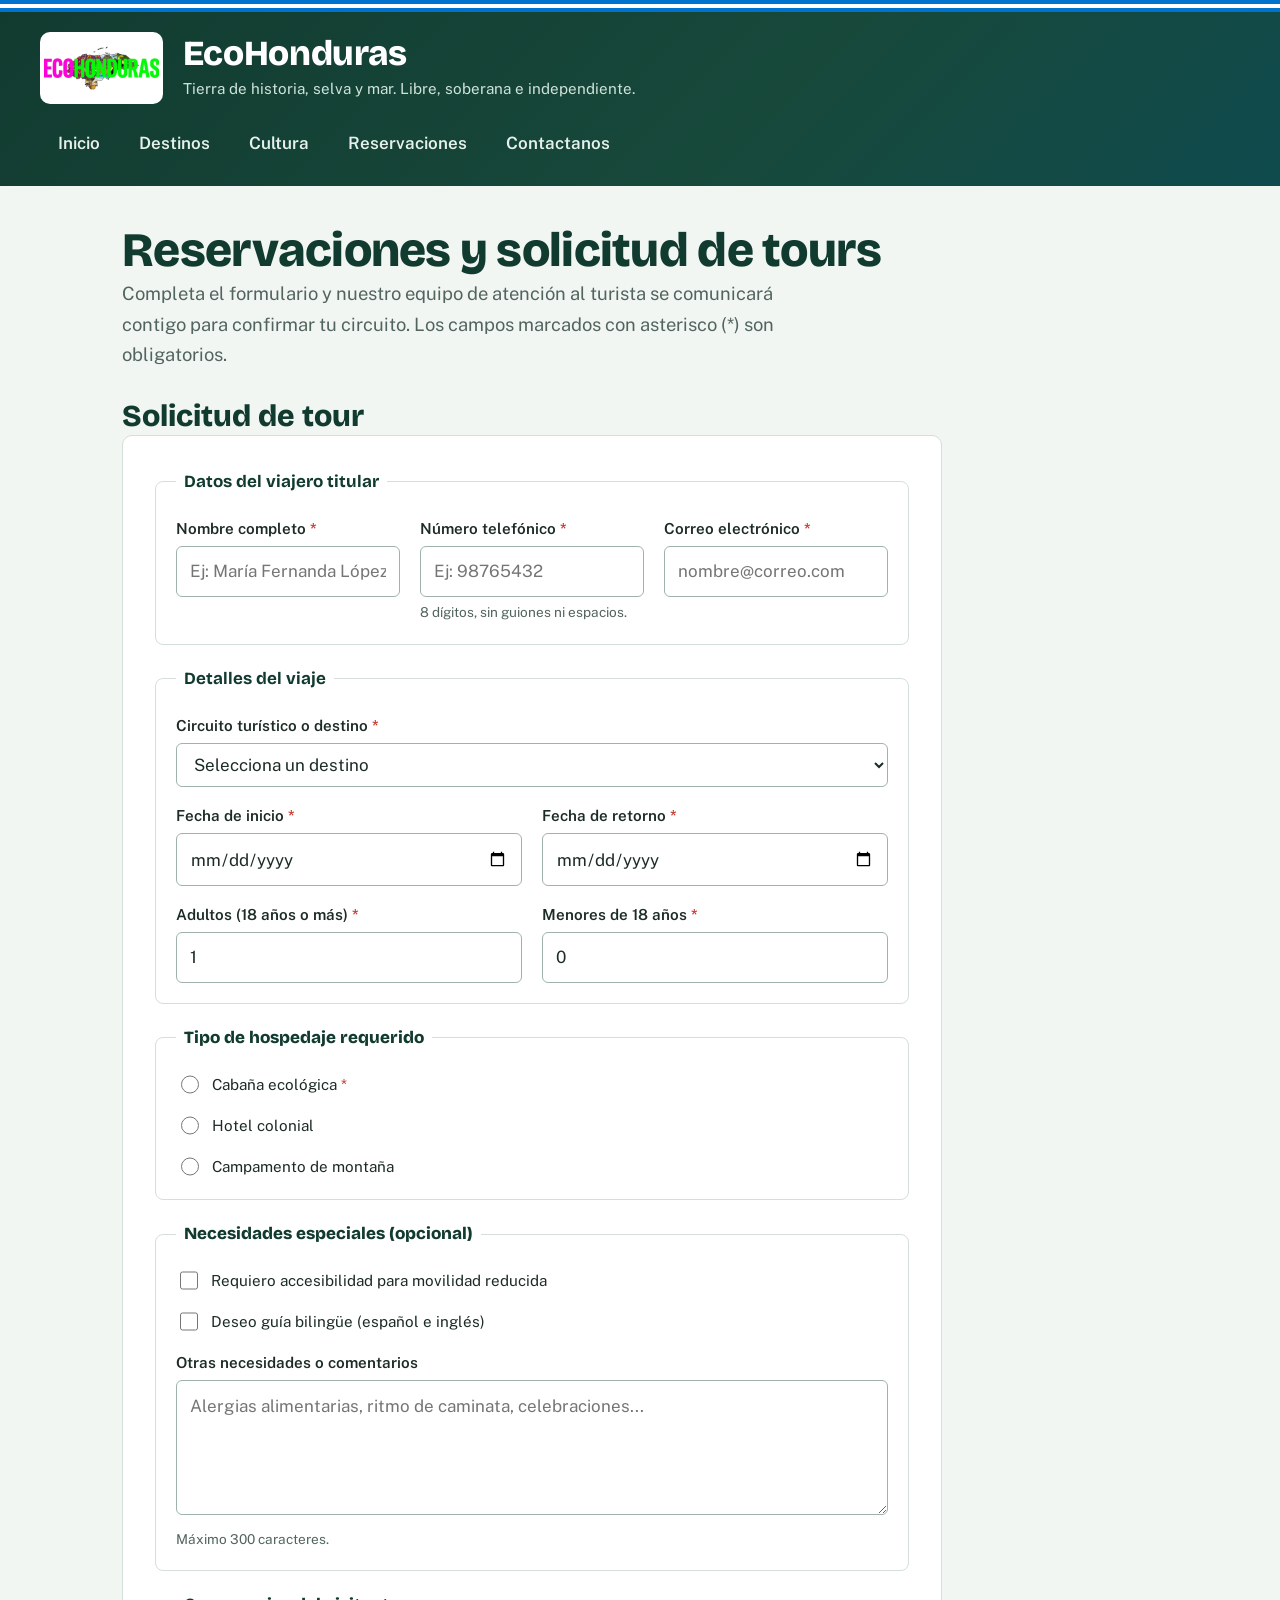
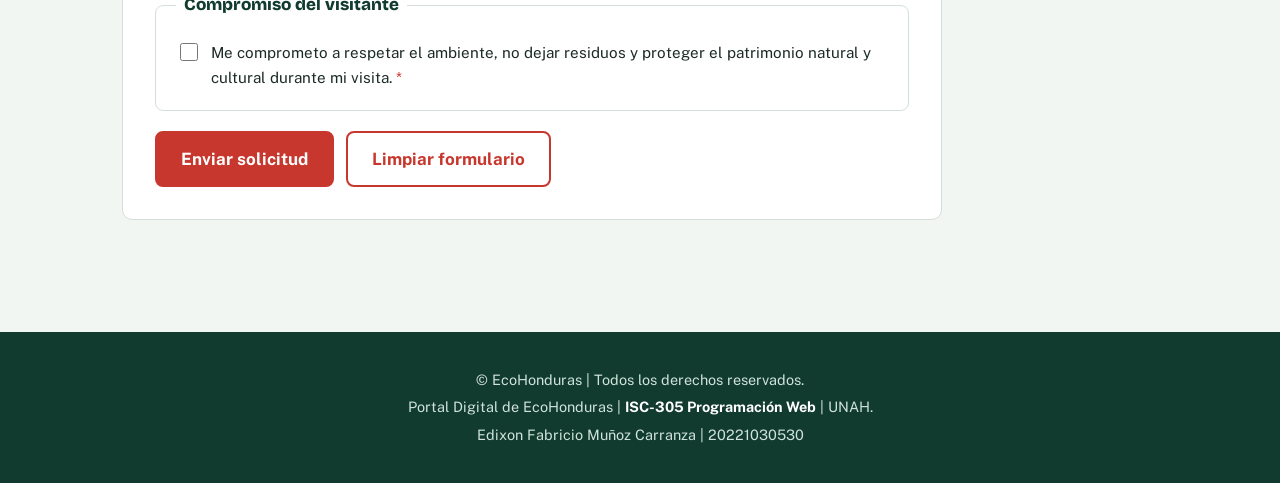
<file: reservaciones.html>
<!DOCTYPE html>
<html lang="es">
    <head>
        <meta charset="UTF-8">
        <meta name="viewport" content="width=device-width,initial-scale 1.0">
        <title>EcoHonduras</title>
        <link rel="stylesheet" href="css/style.css">
        <link rel="stylesheet" href="css/reservaciones.css">
    </head>
    <body>
        <header>
            <div>
                <figure>
                    <img src="img/logo.png" alt="Logo EcoHonduras">
                </figure>
            </div>
            <div>
                <h1>EcoHonduras</h1>
                <p>Tierra de historia, selva y mar. Libre, soberana e independiente.</p>
            </div>      
            <nav>
                <ul>
                    <li><a href="index.html">Inicio</a></li>
                    <li><a href="destinos.html">Destinos</a></li>
                    <li><a href="cultura.html">Cultura</a></li>
                    <li><a href="reservaciones.html">Reservaciones</a></li>
                    <li><a href="contactos.html">Contactanos</a></li>
                </ul>
            </nav>
        </header>

        <main>
            <section id="intro-reservas">
                <h2>Reservaciones y solicitud de tours</h2>
                <p>Completa el formulario y nuestro equipo de atención al turista se comunicará contigo para confirmar tu circuito. Los campos marcados con asterisco (*) son obligatorios.</p>
            </section>

            <section id="formulario-reservas">
                <h3>Solicitud de tour</h3>

                <form action="#" method="post">
                    <fieldset>
                        <legend><strong>Datos del viajero titular</strong> </legend>

                        <div>
                            <label for="nombre">Nombre completo</label><br>
                            <input type="text" id="nombre" name="nombre"
                                required minlength="3" maxlength="80"
                                pattern="[A-Za-zÁÉÍÓÚÜáéíóúüÑñ' ]{3,80}"
                                placeholder="Ej: María Fernanda López">
                        </div>

                        <div>
                            <label for="telefono">Número telefónico</label><br>
                            <input type="tel" id="telefono" name="telefono"
                                required inputmode="numeric"
                                pattern="[2389][0-9]{7}"
                                placeholder="Ej: 98765432">
                            <small id="ayuda-telefono">8 dígitos, sin guiones ni espacios.</small>
                        </div>

                        <div>
                            <label for="correo">Correo electrónico</label><br>
                            <input type="email" id="correo" name="correo"
                                required maxlength="100"
                                placeholder="nombre@correo.com">
                        </div>
                    </fieldset>

                    <fieldset>
                        <legend><strong>Detalles del viaje</strong></legend>

                        <div>
                            <label for="circuito">Circuito turístico o destino</label><br>
                            <select required>
                                <option value="">Selecciona un destino</option>
                                <optgroup label="Ruta Maya y Arqueología">
                                    <option value="copan">Copán Ruinas</option>
                                    <option value="rio-amarillo">Río Amarillo</option>
                                </optgroup>
                                <optgroup label="Ruta Lenca y Pueblos con Encanto">
                                    <option value="gracias">Gracias, Lempira</option>
                                    <option value="la-esperanza">La Esperanza e Intibucá</option>
                                </optgroup>
                                <optgroup label="Ecoturismo y Bosques Nublados">
                                    <option value="celaque">Parque Nacional Celaque</option>
                                    <option value="pico-bonito">Parque Nacional Pico Bonito</option>
                                    <option value="la-tigra">Parque Nacional La Tigra</option>
                                </optgroup>
                                <optgroup label="Caribe y Arrecifes">
                                    <option value="roatan">Roatán</option>
                                    <option value="utila">Utila</option>
                                    <option value="tela">Tela</option>
                                </optgroup>
                            </select>
                        </div>

                        <div>
                            <label for="fecha-inicio">Fecha de inicio</label><br>
                            <input type="date" id="fecha-inicio" name="fecha_inicio"
                                required min="2026-10-11" max="2027-12-31">
                        </div>

                        <div>
                            <label for="fecha-retorno">Fecha de retorno</label><br>
                            <input type="date" id="fecha-retorno" name="fecha_retorno"
                                required min="2026-10-11" max="2027-12-31">
                        </div>

                        <div>
                            <label for="adultos">Adultos (18 años o más)</label><br>
                            <input type="number" id="adultos" name="adultos"
                                required min="1" max="20" step="1" value="1">
                        </div>

                        <div>
                            <label for="menores">Menores de 18 años</label><br>
                            <input type="number" id="menores" name="menores"
                                required min="0" max="20" step="1" value="0">
                        </div>
                    </fieldset>

                    <fieldset>
                        <legend>Tipo de hospedaje requerido</legend>

                        <div>
                            <input type="radio" id="cabaña" name="hospedaje" value="cabaña" required>
                            <label for="cabaña">Cabaña ecológica</label>
                        </div>
                        <div>
                            <input type="radio" id="hotel" name="hospedaje" value="hotel">
                            <label for="hotel">Hotel colonial</label>
                        </div>
                        <div>
                            <input type="radio" id="campamento" name="hospedaje" value="campamento">
                            <label for="campamento">Campamento de montaña</label>
                        </div>
                    </fieldset>

                    <fieldset>
                        <legend>Necesidades especiales (opcional)</legend>

                        <div>
                            <input type="checkbox" id="acc-movilidad" name="accesibilidad" value="movilidad-reducida">
                            <label for="acc-movilidad">Requiero accesibilidad para movilidad reducida</label>
                        </div>
                        <div>
                            <input type="checkbox" id="guia-bilingue" name="guia_bilingue" value="si">
                            <label for="guia-bilingue">Deseo guía bilingüe (español e inglés)</label>
                        </div>

                        <div>
                            <label for="comentarios">Otras necesidades o comentarios</label><br>
                            <textarea id="comentarios" name="comentarios"
                                    rows="4" cols="40" maxlength="300"
                                    placeholder="Alergias alimentarias, ritmo de caminata, celebraciones..."
                                    aria-describedby="ayuda-comentarios"></textarea><br>
                            <small id="ayuda-comentarios">Máximo 300 caracteres.</small>
                        </div>
                    </fieldset>

                    <fieldset>
                        <legend>Compromiso del visitante</legend>

                        <div>
                            <input type="checkbox" id="compromiso" name="compromiso" value="aceptado" required>
                            <label for="compromiso">
                            Me comprometo a respetar el ambiente, no dejar residuos y proteger el patrimonio
                            natural y cultural durante mi visita.
                            </label>
                        </div>
                    </fieldset>

                    <div>
                    <button type="submit">Enviar solicitud</button>
                    <button type="reset">Limpiar formulario</button>
                    </div>

                </form>
            </section>
        </main>

        <footer>
            <p>
                &copy; EcoHonduras | Todos los derechos reservados.
            </p>
            <p>Portal Digital de EcoHonduras | <strong>ISC-305 Programación Web</strong> | UNAH.</p>
            <p>Edixon Fabricio Muñoz Carranza | 20221030530</p>
        </footer>
    </body>
</html>
</file>
<file: css/style.css>
@import url("https://fonts.googleapis.com/css2?family=Bricolage+Grotesque:opsz,wght@12..96,600;12..96,800&family=Public+Sans:ital,wght@0,400;0,600;0,700;1,400&display=swap");

:root {
  --bosque: #123B30;
  --selva: #1E6B52;
  --caribe: #0A6B72;
  --guacamaya: #C8372D;
  --guacamaya-oscuro: #A82B22;
  --bandera: #0073CF;
  --niebla: #F2F6F3;
  --papel: #FFFFFF;
  --tinta: #1C2B27;
  --suave: #52645E;
  --linea: #D3DFD8;
  --fuente-titulos: "Bricolage Grotesque", "Trebuchet MS", sans-serif;
  --fuente-texto: "Public Sans", "Segoe UI", sans-serif;
}

* { box-sizing: border-box; }

h1, h2, h3, h4, p, figure, dl, dd { margin: 0; }

body {
  margin: 0;
  font-family: var(--fuente-texto);
  font-size: 1.0625rem;
  line-height: 1.65;
  color: var(--tinta);
  background: var(--niebla);
}

body::before {
  content: "";
  display: block;
  height: 12px;
  background: linear-gradient(var(--bandera) 0 33.4%, #fff 33.4% 66.6%, var(--bandera) 66.6%);
}

:focus-visible { 
  outline: 3px solid var(--bandera); 
  outline-offset: 2px; 
}

header :focus-visible { 
  outline-color: #fff; 
}

header {
  display: flex;
  flex-wrap: wrap;
  align-items: center;
  gap: .5rem 1.25rem;
  padding: 1.25rem 2.5rem 1.25rem;
  color: #fff;
  background: linear-gradient(135deg, var(--bosque) 0%, #17493B 60%, #0F4A4D 100%);
}

header figure { 
  line-height: 0; 
}

header img {
  display: block;
  height: 72px;
  width: auto;
  padding: 4px;
  background: #fff;
  border-radius: 10px;
}

header h1 {
  font-family: var(--fuente-titulos);
  font-weight: 800;
  font-size: 2.2rem;
  line-height: 1.1;
  letter-spacing: -.01em;
}

header p { 
  margin-top: .2rem; 
  font-size: .95rem; 
  color: #CFE3DA; 
}

nav { 
  flex-basis: 100%; 
  margin-top: .5rem; 
}

nav ul { 
  display: flex; 
  gap: .25rem; 
  margin: 0; 
  padding: 0; 
  list-style: none; 
}

nav a {
  display: block;
  padding: .55rem 1.1rem;
  color: #E6F1EC;
  font-weight: 600;
  text-decoration: none;
  border-radius: 8px;
  transition: background-color .15s;
}

nav a:hover { 
  background: rgba(255, 255, 255, .16); 
  color: #fff; 
}


main { 
  max-width: 1100px; 
  margin: 0 auto; 
  padding: 0 2rem 3rem; 
}

:where(h2, h3, h4) { 
  font-family: var(--fuente-titulos); 
  color: var(--bosque); line-height: 1.2; 
}

:where(h2) { 
  font-size: 1.9rem; 
  font-weight: 800; 
  margin-bottom: .4rem; 
}

:where(h3) { 
  font-size: 1.3rem; 
  font-weight: 600; 
}

:where(h4) { 
  font-size: 1.05rem; 
  font-weight: 600; 
  color: var(--selva); 
}

:where(main > section) { 
  margin-bottom: 3rem; 
}

:where(main > section > p) { 
  color: var(--suave); 
}

:where(main > section > h3) { 
  font-size: 1.9rem; 
  font-weight: 800; 
  margin-bottom: .4rem; 
}

:where(main > section:first-of-type) { 
  padding-top: 2.25rem; 
  margin-bottom: 1.75rem; 
}

:where(main > section:first-of-type > h2) { 
  font-size: 3rem; 
  letter-spacing: -.015em; 
}

:where(main > section:first-of-type > p) { 
  max-width: 60ch; 
  font-size: 1.15rem; 
}

:where(main a) { 
  color: var(--caribe); 
  text-underline-offset: 3px; 
}

:where(main a:hover) { 
  color: var(--bosque); 
}

:where(article) {
  padding: 1.25rem 1.5rem;
  background: var(--papel);
  border: 1px solid var(--linea);
  border-radius: 10px;
}


:where(main > section:has(> article)) {
  display: grid;
  grid-template-columns: repeat(3, 1fr);
  gap: 1.5rem;
}

:where(main > section:has(> article) > :not(article)) { 
  grid-column: 1 / -1; 
  margin: 0; 
}

:where(main > section:has(> article) > p) { 
  margin-top: -1rem; 
}

:where(article:has(> figure)) {
  display: flex;
  flex-direction: column;
  padding: 0 0 1.5rem;
  overflow: hidden;
}

:where(article:has(> figure) > :not(figure)) { 
  padding-inline: 1.5rem; 
}

:where(article:has(> figure) > figure) { 
  order: -3; 
}

:where(article:has(> figure) > figure img) { 
  display: block; 
  width: 100%; 
  aspect-ratio: 4 / 3; 
  object-fit: cover; 
}

:where(article:has(> figure) > h3) { 
  order: -2; 
  margin-top: 1.1rem; 
}

:where(article:has(> figure) > figcaption) { 
  order: -1; 
  margin-bottom: .5rem; 
  font-size: .95rem; 
  color: var(--suave); 
}

:where(main > section > div:has(> article)) {
  display: grid;
  grid-template-columns: repeat(4, 1fr);
  gap: 1.5rem 2rem;
  margin-top: 1.25rem;
}

:where(main > section > div > article) {
  padding: .9rem 0 0;
  background: none;
  border: 0;
  border-top: 3px solid var(--caribe);
  border-radius: 0;
}

:where(main > section > div > article > h3) { 
  margin-bottom: .35rem; 
  font-size: 1.15rem; 
}

button {
  padding: .75rem 1.5rem;
  font: inherit;
  font-weight: 700;
  color: #fff;
  background: var(--guacamaya);
  border: 2px solid var(--guacamaya);
  border-radius: 8px;
  cursor: pointer;
  transition: background-color .15s, border-color .15s;
}

button:hover { 
  background: var(--guacamaya-oscuro); 
  border-color: var(--guacamaya-oscuro); 
}

button[type="reset"] { 
  color: var(--guacamaya); 
  background: transparent; 
}

button[type="reset"]:hover { 
  color: var(--guacamaya-oscuro); 
  background: #FBECEA; 
}

form {
  padding: 2rem;
  background: var(--papel);
  border: 1px solid var(--linea);
  border-radius: 10px;
}

form br { 
  display: none; 
}

fieldset {
  display: grid;
  grid-template-columns: repeat(2, 1fr);
  gap: 1rem 1.25rem;
  margin: 0 0 1.25rem;
  padding: 1.25rem;
  border: 1px solid var(--linea);
  border-radius: 8px;
}

legend { 
  padding: 0 .5rem; 
  font-family: var(--fuente-titulos); 
  font-weight: 800; 
  color: var(--bosque); 
}

label { 
  display: block; 
  margin-bottom: .3rem; 
  font-size: .95rem; 
  font-weight: 600; 
}

div:has(> :required) > label::after { 
  content: " *"; 
  color: var(--guacamaya); 
}

input, select, textarea {
  width: 100%;
  padding: .65rem .8rem;
  font: inherit;
  color: inherit;
  background: #fff;
  border: 1px solid #9FB3AA;
  border-radius: 6px;
}

textarea { 
  min-height: 7rem; 
  resize: vertical; 
}

input:focus, select:focus, textarea:focus {
  border-color: var(--caribe);
  outline: 3px solid rgba(10, 107, 114, .25);
  outline-offset: 0;
}

input:user-invalid, select:user-invalid, textarea:user-invalid { 
  border-color: var(--guacamaya); 
  background: #FFF6F5; 
}

input[type="checkbox"], input[type="radio"] {
  flex: none;
  width: 1.15rem;
  height: 1.15rem;
  margin-top: .2rem;
  padding: 0;
  accent-color: var(--selva);
}

fieldset > div:has(> input[type="checkbox"]),
fieldset > div:has(> input[type="radio"]),
fieldset > div:has(> textarea) { grid-column: 1 / -1; }

fieldset > div:has(> input[type="checkbox"]),
fieldset > div:has(> input[type="radio"]) { 
  display: flex; 
  align-items: flex-start; 
  gap: .6rem; 
}

fieldset > div:has(> input[type="checkbox"]) > label,
fieldset > div:has(> input[type="radio"]) > label { 
  margin: 0; 
  font-weight: 400; 
}

form small { 
  display: block; 
  margin-top: .3rem; 
  font-size: .85rem; 
  color: var(--suave); 
}

form > div:has(> button) { 
  display: flex; 
  gap: .75rem; 
}

footer {
  margin-top: 1rem;
  padding: 2rem 1rem;
  text-align: center;
  font-size: .9rem;
  color: #CFE3DA;
  background: var(--bosque);
}

footer p { 
  margin: .25rem 0; 
}
footer strong { 
  color: #fff; 
}
</file>
<file: css/contactos.css>
body main form { 
  max-width: 760px; 
}

body main form div:has(> #asunto) { 
  grid-column: 1 / -1; 
}

body main article h3 { 
  margin-bottom: .5rem; 
}

body main article > p { 
  margin-top: .75rem; 
  font-size: .95rem; 
}

address { 
  margin-bottom: .75rem; 
  font-style: normal; 
}

body main article dl > div {
  display: grid;
  grid-template-columns: 8.5rem 1fr;
  gap: .5rem;
  padding: .55rem 0;
  border-top: 1px solid var(--linea);
}

body main article dt { 
  font-size: .95rem; 
  font-weight: 600; 
  color: var(--selva); 
}

body main article dd { 
  margin: 0; 
}

iframe {
  display: block;
  width: 100%;
  height: 260px;
  border: 0;
  border-radius: 6px;
  background: var(--niebla);
}

body main section > dl { 
  display: grid; 
  grid-template-columns: 
  repeat(3, 1fr); 
  gap: 1rem; 
  margin-top: 1rem; 
}

body main section > dl > div {
  padding: 1rem 1.25rem;
  background: var(--papel);
  border: 1px solid var(--linea);
  border-top: 4px solid var(--guacamaya);
  border-radius: 8px;
}

body main section > dl dt { 
  font-size: .95rem; 
  color: var(--suave); 
}

body main section > dl dd a {
  font-family: var(--fuente-titulos);
  font-size: 1.9rem;
  font-weight: 800;
  color: var(--bosque);
  text-decoration: none;
}

body main section > h3 { 
  margin-top: 1.5rem; 
  font-size: 1.2rem; 
  font-weight: 600; 
}

body main section > ul { 
  display: flex; 
  gap: .6rem; 
  margin: .75rem 0 0; 
  padding: 0; 
  list-style: none; 
}

body main section > ul a {
  display: inline-block;
  padding: .5rem 1.1rem;
  font-weight: 600;
  text-decoration: none;
  border: 1.5px solid var(--caribe);
  border-radius: 999px;
}

body main section > ul a:hover { 
  color: #fff; 
  background: var(--caribe); 
}
</file>
<file: css/cultura.css>
body main section > p { 
  max-width: 70ch; 
}

body main section > p + p { 
  margin-top: 1rem; 
}

body main section:has(> figure) { 
  display: flow-root; 
}

body main section > figure { 
  float: right; 
  width: 320px; 
  margin: .25rem 0 1rem 1.75rem; 
}

body main section > figure img { 
  display: block; 
  width: 100%;
   height: auto; 
   border-radius: 8px; 
}

body main section > div {
  clear: both;
  margin-top: 1.5rem;
  padding: 1.25rem 1.5rem;
  background: var(--papel);
  border: 1px solid var(--linea);
  border-left: 4px solid var(--selva);
  border-radius: 8px;
}

body main section > div ul { 
  display: grid; 
  gap: .75rem; 
  margin: .75rem 0 0; 
  padding: 0; 
  list-style: none; 
}

body main section > div strong { 
  color: var(--selva); 
}

body main section > article { 
  display: flex; 
  flex-direction: column; 
  padding: 0; 
  overflow: hidden; 
}

body main section > article img { 
  display: block; 
  width: 100%; 
  height: auto; 
  aspect-ratio: 3 / 2; 
  object-fit: cover; 
}

body main section > article div { 
  padding: 1.1rem 1.25rem 1.4rem; 
}

body main section > article h3 { 
  margin-bottom: .4rem; 
  font-size: 1.2rem; 
}

body main section > article p { 
  font-size: .98rem; 
}

body main section:has(> img) {
  display: grid;
  grid-template-columns: repeat(4, 1fr);
  gap: .75rem;
}

body main section:has(> img) > :not(img) { 
  grid-column: 1 / -1; 
}

body main section:has(> img) > img { 
  display: block; 
  width: 100%; 
  height: auto; 
  aspect-ratio: 1; 
  object-fit: cover; 
  border-radius: 6px; 
}

body main section:has(> img) > p { 
  margin-top: .75rem; 
}

body main section:has(> img) > p + p { 
  margin-top: 0; 
}
</file>
<file: css/destinos.css>
body main section { 
  display: block; 
}

body main section:not(:first-of-type) { 
  margin-bottom: 3.25rem; 
}

body main article > figure img { 
  aspect-ratio: 21 / 9; 
}

body main article > h3 { 
  font-size: 2rem; 
}

body main article > h4 { 
  margin: 1.4rem 0 .35rem; 
}

body main article > p { 
  max-width: 72ch; 
}

body main article > ul { 
  margin: 0; 
  padding-left: 2.75rem; 
}

body main article > ul li { 
  margin-bottom: .2rem; 
}

body main article > ul li::marker { 
  color: var(--caribe); 
}

body main article > ul > h3 {
  margin: 0 0 .4rem -1.25rem;
  font-size: 1.05rem;
  font-weight: 600;
  color: var(--selva);
}

body main article > div { 
  margin-top: .25rem; 
}

body main article > div h4 { 
  margin: 1.4rem 0 .6rem; 
}

table { 
  width: 100%; 
  border-collapse: collapse; 
  font-size: .95rem; 
}

th, td { 
  padding: .65rem .75rem; 
  text-align: center; 
  border-bottom: 1px solid var(--linea); 
}

thead th { 
  font-size: .9rem; 
  font-weight: 600; 
  color: #fff; 
  background: var(--bosque); 
}

thead th:first-child, tbody td:first-child { 
  text-align: left; 
}

tbody td:first-child { 
  font-weight: 700; 
  color: var(--bosque); 
}

tbody tr:nth-child(even) { 
  background: var(--niebla); 
}
</file>
<file: css/reservaciones.css>
body main form { 
    max-width: 820px; 
}

body main fieldset:nth-of-type(1) { 
    grid-template-columns: repeat(3, 1fr); 
}

body main fieldset:nth-of-type(2) > div:first-of-type { 
    grid-column: 1 / -1; 
}
</file>
